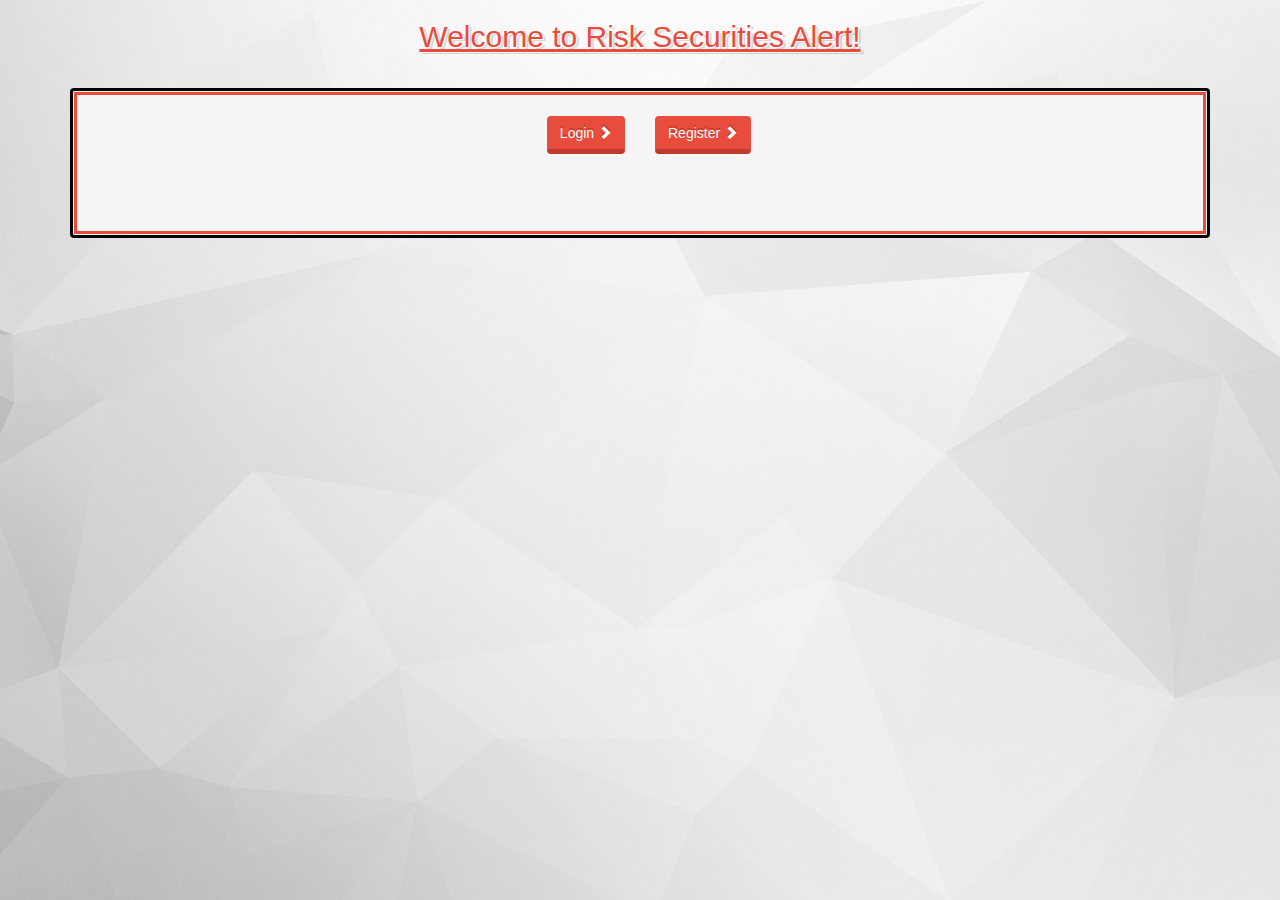
<file: index.html>
<!DOCTYPE html>
<html class="full" lang="en">

    <!-- jQuery -->
    <script src="./assets/js/jquery.js" defer></script>
    <!-- Bootstrap Core JavaScript -->
    <script src="./assets/js/bootstrap.min.js" defer></script>
    
    <meta charset="utf-8">
    <meta http-equiv="X-UA-Compatible" content="IE=edge">
    <meta name="viewport" content="width=device-width, initial-scale=1">
    <meta name="description" content="">
    <meta name="author" content="Wesley Cheung">
    
    <!-- Bootstrap Core CSS -->
    <link href="./assets/css/bootstrap.min.css" rel="stylesheet">
    <!-- Font Awesome Core CSS -->
    <link href="./assets/css/font-awesome.min.css" rel="stylesheet" />
    <!-- Custom CSS -->
    <link href="./assets/css/custom.css" rel="stylesheet">
    
<head>
	<title>Welcome!</title>
	<link rel="stylesheet" href="./assets/css/custom.css">
</head>

<div id="header" class="container">
        <h2>Welcome to Risk Securities Alert!</h2>
</div>
    <div id="content" class="container" >
            <div class="well"style="height:150px">
                <div class="col-md-6" style=" text-align:right">
                <a class="btn" href="./login.html">Login <span class="glyphicon glyphicon-chevron-right"></span></a>
                </div>
                <div class="col-md-6">
                <a class="btn" href="./register.html">Register <span class="glyphicon glyphicon-chevron-right"></span></a>
                </div>
            </div>
        <!-- /.row -->
    </div>
    <!-- /.container -->
</html>
</file>
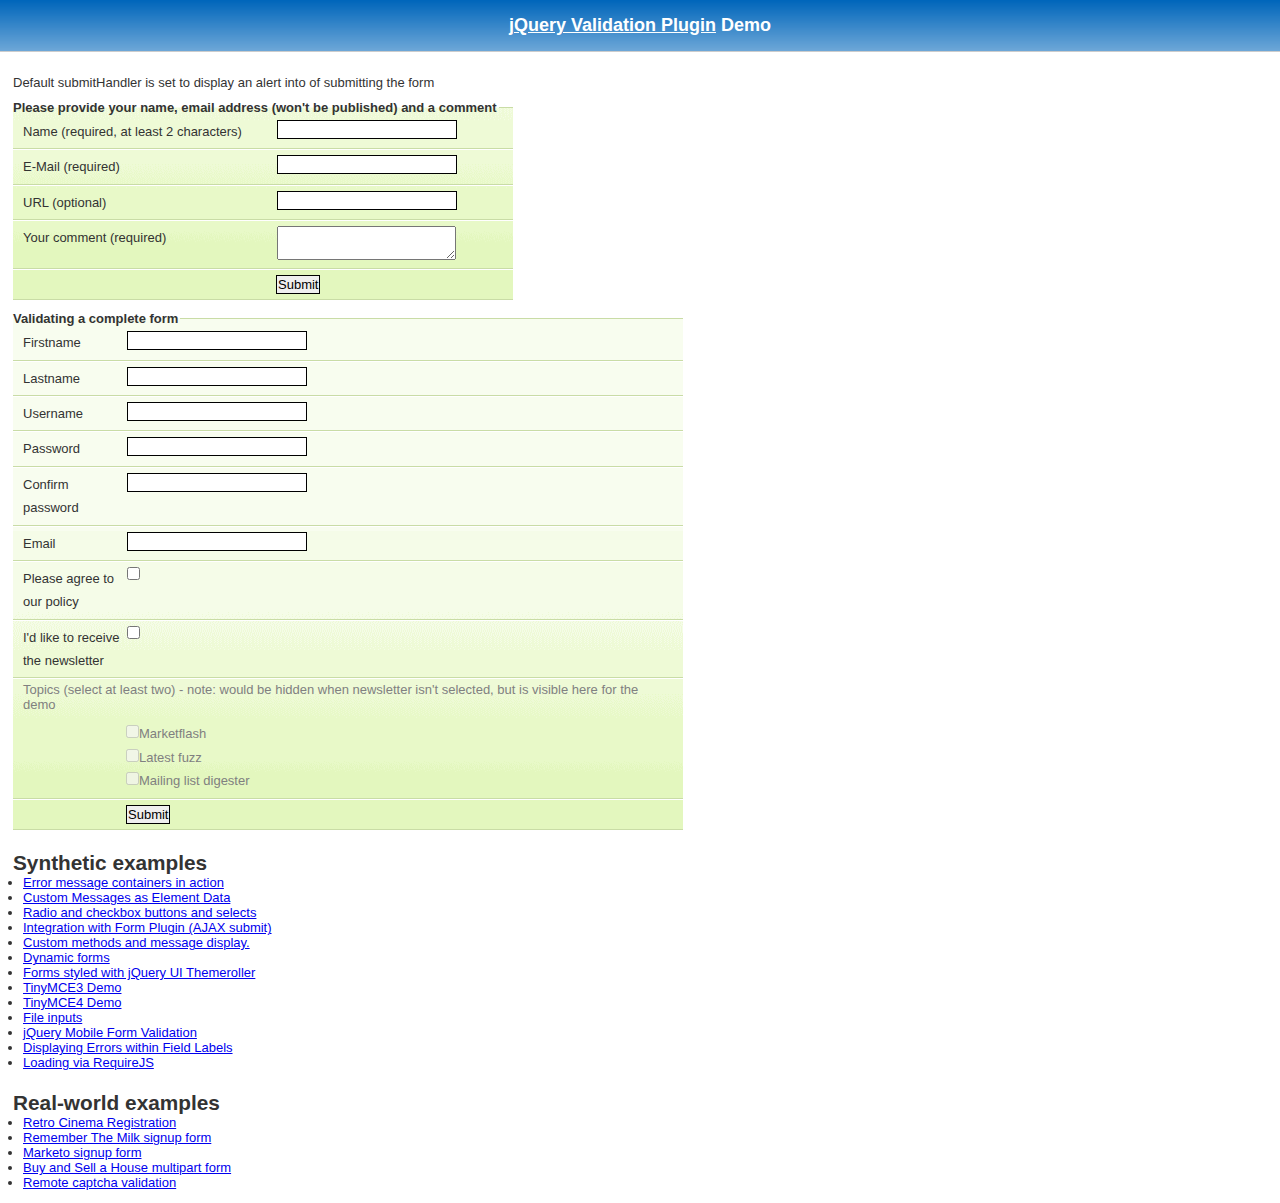
<file: assets/jquery-validation-1.15.0/demo/index.html>
<!DOCTYPE html>
<html lang="en">
<head>
	<meta charset="utf-8">
	<title>jQuery validation plug-in - main demo</title>
	<link rel="stylesheet" href="css/screen.css">
	<script src="../lib/jquery.js"></script>
	<script src="../dist/jquery.validate.js"></script>
	<script>
	$.validator.setDefaults({
		submitHandler: function() {
			alert("submitted!");
		}
	});

	$().ready(function() {
		// validate the comment form when it is submitted
		$("#commentForm").validate();

		// validate signup form on keyup and submit
		$("#signupForm").validate({
			rules: {
				firstname: "required",
				lastname: "required",
				username: {
					required: true,
					minlength: 2
				},
				password: {
					required: true,
					minlength: 5
				},
				confirm_password: {
					required: true,
					minlength: 5,
					equalTo: "#password"
				},
				email: {
					required: true,
					email: true
				},
				topic: {
					required: "#newsletter:checked",
					minlength: 2
				},
				agree: "required"
			},
			messages: {
				firstname: "Please enter your firstname",
				lastname: "Please enter your lastname",
				username: {
					required: "Please enter a username",
					minlength: "Your username must consist of at least 2 characters"
				},
				password: {
					required: "Please provide a password",
					minlength: "Your password must be at least 5 characters long"
				},
				confirm_password: {
					required: "Please provide a password",
					minlength: "Your password must be at least 5 characters long",
					equalTo: "Please enter the same password as above"
				},
				email: "Please enter a valid email address",
				agree: "Please accept our policy",
				topic: "Please select at least 2 topics"
			}
		});

		// propose username by combining first- and lastname
		$("#username").focus(function() {
			var firstname = $("#firstname").val();
			var lastname = $("#lastname").val();
			if (firstname && lastname && !this.value) {
				this.value = firstname + "." + lastname;
			}
		});

		//code to hide topic selection, disable for demo
		var newsletter = $("#newsletter");
		// newsletter topics are optional, hide at first
		var inital = newsletter.is(":checked");
		var topics = $("#newsletter_topics")[inital ? "removeClass" : "addClass"]("gray");
		var topicInputs = topics.find("input").attr("disabled", !inital);
		// show when newsletter is checked
		newsletter.click(function() {
			topics[this.checked ? "removeClass" : "addClass"]("gray");
			topicInputs.attr("disabled", !this.checked);
		});
	});
	</script>
	<style>
	#commentForm {
		width: 500px;
	}
	#commentForm label {
		width: 250px;
	}
	#commentForm label.error, #commentForm input.submit {
		margin-left: 253px;
	}
	#signupForm {
		width: 670px;
	}
	#signupForm label.error {
		margin-left: 10px;
		width: auto;
		display: inline;
	}
	#newsletter_topics label.error {
		display: none;
		margin-left: 103px;
	}
	</style>
</head>
<body>
<h1 id="banner"><a href="http://jqueryvalidation.org/">jQuery Validation Plugin</a> Demo</h1>
<div id="main">
	<p>Default submitHandler is set to display an alert into of submitting the form</p>
	<form class="cmxform" id="commentForm" method="get" action="">
		<fieldset>
			<legend>Please provide your name, email address (won't be published) and a comment</legend>
			<p>
				<label for="cname">Name (required, at least 2 characters)</label>
				<input id="cname" name="name" minlength="2" type="text" required>
			</p>
			<p>
				<label for="cemail">E-Mail (required)</label>
				<input id="cemail" type="email" name="email" required>
			</p>
			<p>
				<label for="curl">URL (optional)</label>
				<input id="curl" type="url" name="url">
			</p>
			<p>
				<label for="ccomment">Your comment (required)</label>
				<textarea id="ccomment" name="comment" required></textarea>
			</p>
			<p>
				<input class="submit" type="submit" value="Submit">
			</p>
		</fieldset>
	</form>
	<form class="cmxform" id="signupForm" method="get" action="">
		<fieldset>
			<legend>Validating a complete form</legend>
			<p>
				<label for="firstname">Firstname</label>
				<input id="firstname" name="firstname" type="text">
			</p>
			<p>
				<label for="lastname">Lastname</label>
				<input id="lastname" name="lastname" type="text">
			</p>
			<p>
				<label for="username">Username</label>
				<input id="username" name="username" type="text">
			</p>
			<p>
				<label for="password">Password</label>
				<input id="password" name="password" type="password">
			</p>
			<p>
				<label for="confirm_password">Confirm password</label>
				<input id="confirm_password" name="confirm_password" type="password">
			</p>
			<p>
				<label for="email">Email</label>
				<input id="email" name="email" type="email">
			</p>
			<p>
				<label for="agree">Please agree to our policy</label>
				<input type="checkbox" class="checkbox" id="agree" name="agree">
			</p>
			<p>
				<label for="newsletter">I'd like to receive the newsletter</label>
				<input type="checkbox" class="checkbox" id="newsletter" name="newsletter">
			</p>
			<fieldset id="newsletter_topics">
				<legend>Topics (select at least two) - note: would be hidden when newsletter isn't selected, but is visible here for the demo</legend>
				<label for="topic_marketflash">
					<input type="checkbox" id="topic_marketflash" value="marketflash" name="topic">Marketflash
				</label>
				<label for="topic_fuzz">
					<input type="checkbox" id="topic_fuzz" value="fuzz" name="topic">Latest fuzz
				</label>
				<label for="topic_digester">
					<input type="checkbox" id="topic_digester" value="digester" name="topic">Mailing list digester
				</label>
				<label for="topic" class="error">Please select at least two topics you'd like to receive.</label>
			</fieldset>
			<p>
				<input class="submit" type="submit" value="Submit">
			</p>
		</fieldset>
	</form>
	<h3>Synthetic examples</h3>
	<ul>
		<li><a href="errorcontainer-demo.html">Error message containers in action</a>
		</li>
		<li><a href="custom-messages-data-demo.html">Custom Messages as Element Data</a>
		</li>
		<li><a href="radio-checkbox-select-demo.html">Radio and checkbox buttons and selects</a>
		</li>
		<li><a href="ajaxSubmit-integration-demo.html">Integration with Form Plugin (AJAX submit)</a>
		</li>
		<li><a href="custom-methods-demo.html">Custom methods and message display.</a>
		</li>
		<li><a href="dynamic-totals.html">Dynamic forms</a>
		</li>
		<li><a href="themerollered.html">Forms styled with jQuery UI Themeroller</a>
		</li>
		<li><a href="tinymce/">TinyMCE3 Demo</a>
		</li>
		<li><a href="tinymce4/">TinyMCE4 Demo</a>
		</li>
		<li><a href="file_input.html">File inputs</a>
		</li>
		<li><a href="jquerymobile.html">jQuery Mobile Form Validation</a>
		</li>
		<li><a href="errors-within-labels.html">Displaying Errors within Field Labels</a>
		</li>
		<li><a href="requirejs/index.html">Loading via RequireJS</a>
		</li>
	</ul>
	<h3>Real-world examples</h3>
	<ul>
		<li><a href="cinema/">Retro Cinema Registration</a></li>
		<li><a href="milk/">Remember The Milk signup form</a></li>
		<li><a href="marketo/">Marketo signup form</a></li>
		<li><a href="multipart/">Buy and Sell a House multipart form</a></li>
		<li><a href="captcha/">Remote captcha validation</a></li>
	</ul>
</div>
</body>
</html>
</file>
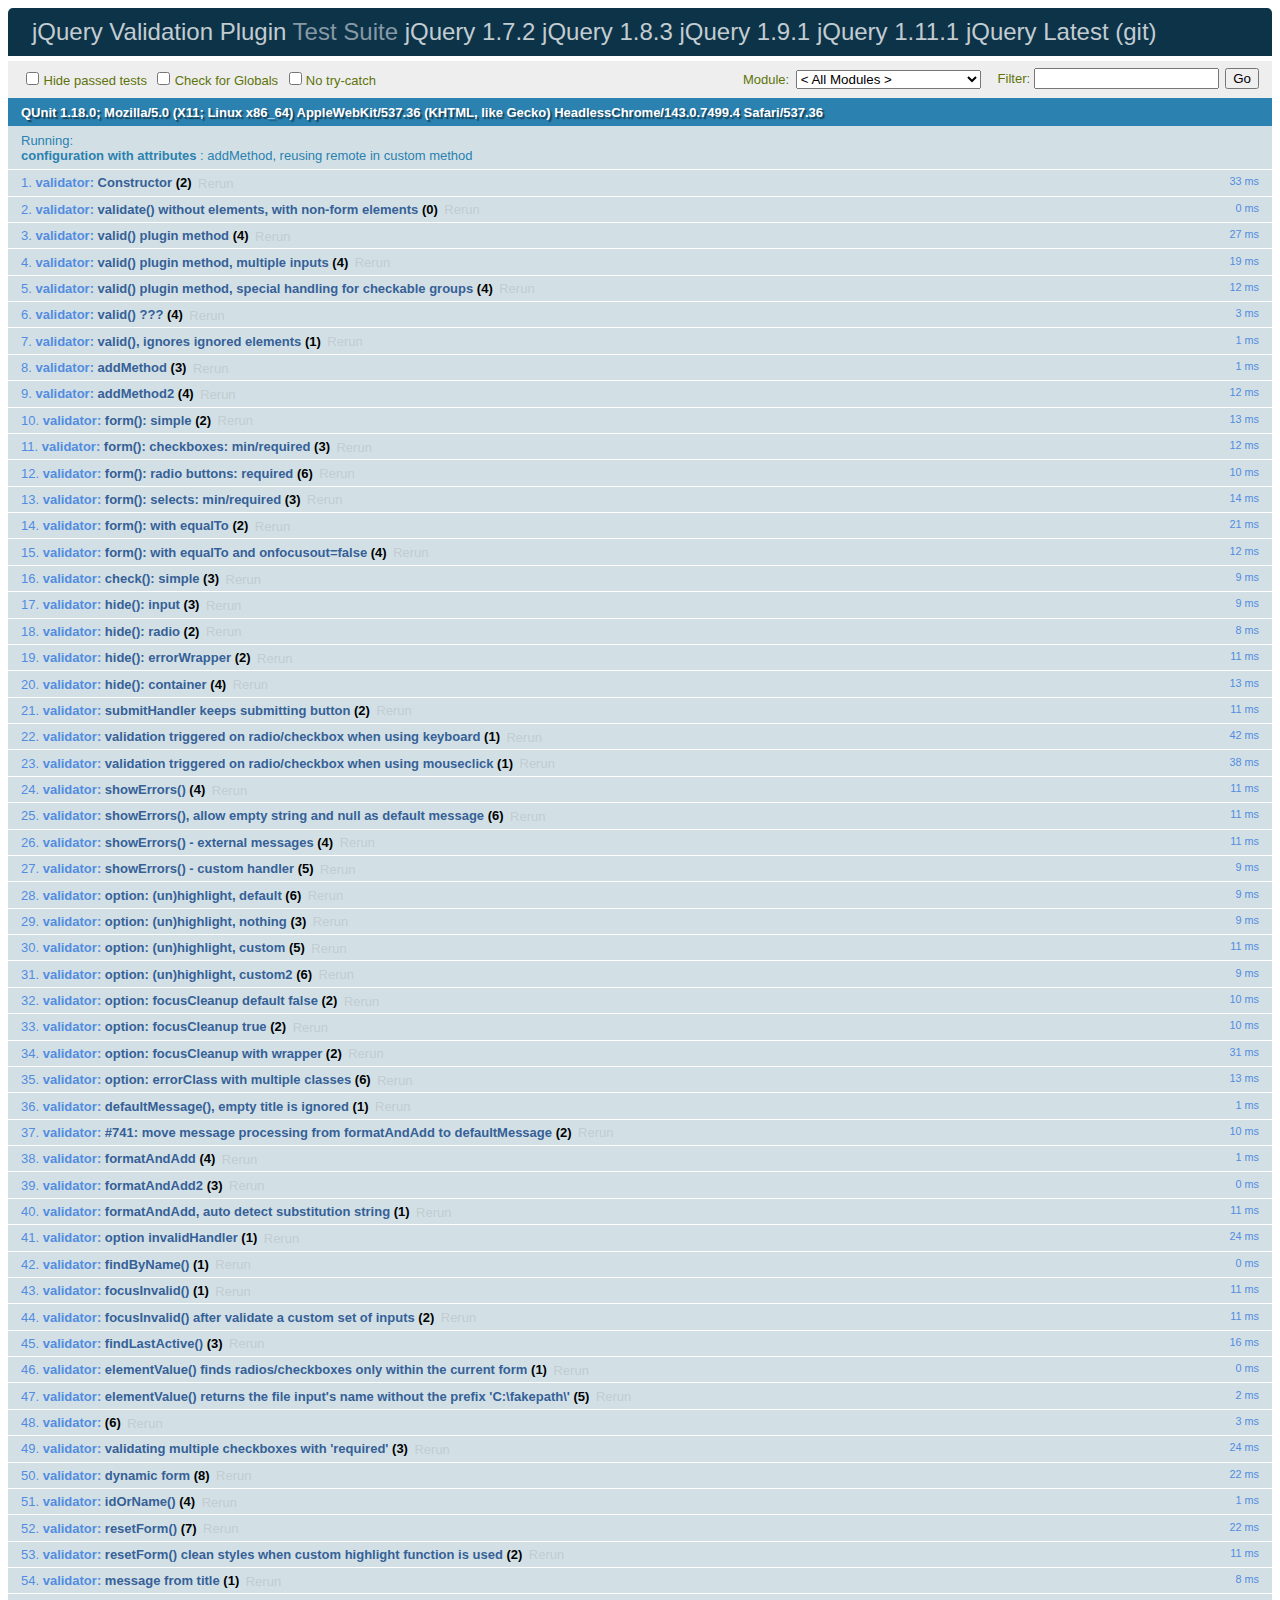
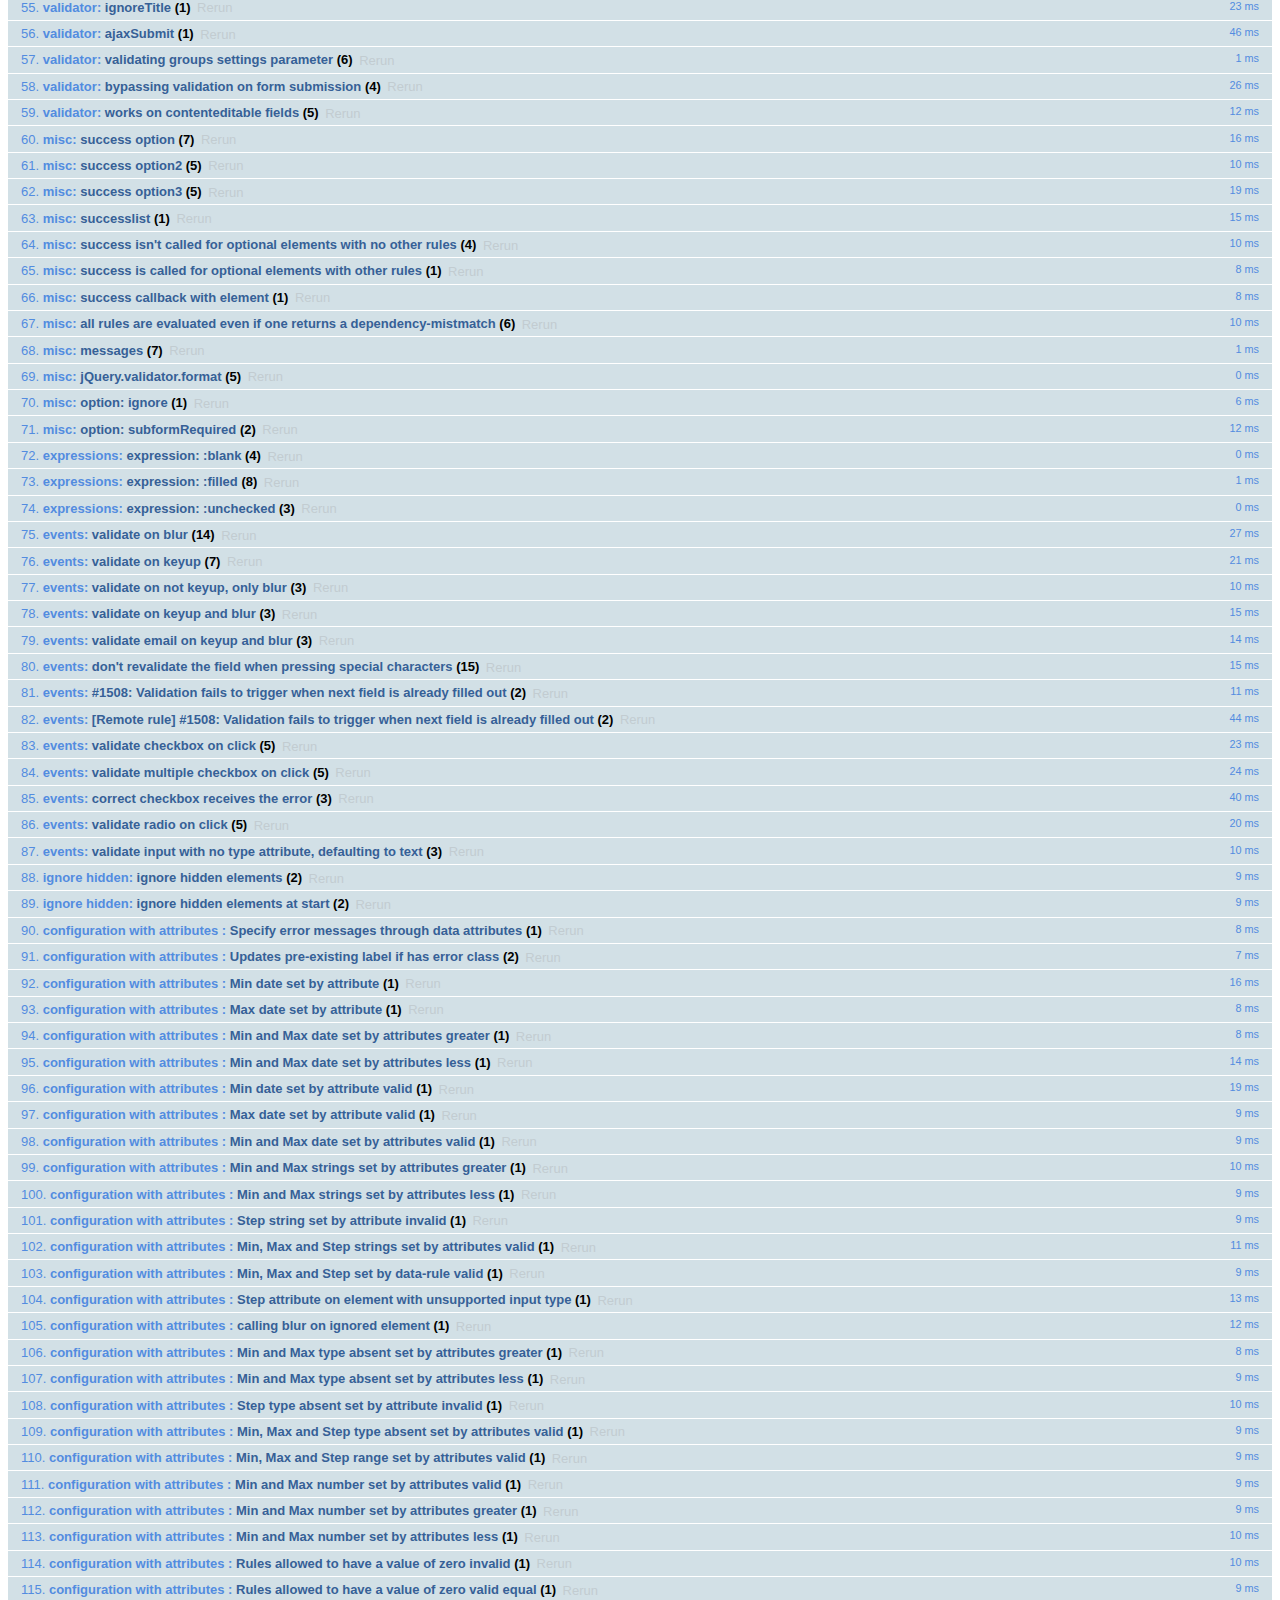
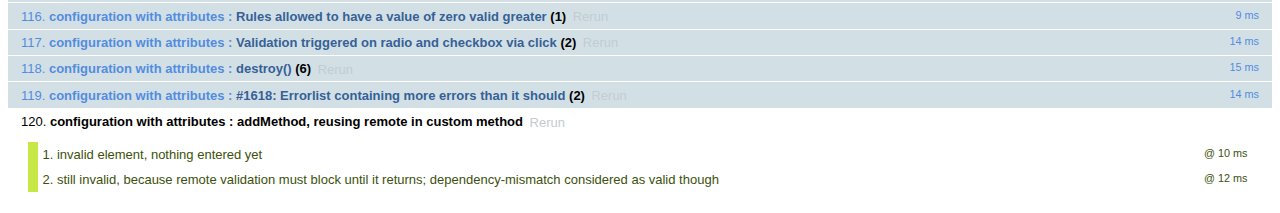
<file: assets/jquery-validation-1.15.0/test/index.html>
<!DOCTYPE html>
<html id="html">
<head>
	<meta charset="utf-8">
	<title>jQuery - Validation Test Suite</title>
	<link rel="stylesheet" href="qunit/qunit.css">
	<script src="../lib/jquery.js"></script>
	<script src="../lib/jquery.simulate.js"></script>
	<script src="../lib/jquery.form.js"></script>
	<script src="qunit/qunit.js"></script>
	<script src="../lib/jquery.mockjax.js"></script>
	<script src="../dist/jquery.validate.js"></script>
	<script src="../dist/additional-methods.js"></script>
	<script src="test.js"></script>
	<script src="rules.js"></script>
	<script src="messages.js"></script>
	<script src="methods.js"></script>
	<script src="additional/creditcard.js"></script>
	<script src="aria.js"></script>
	<script src="error-placement.js"></script>
</head>
<body id="body">
<h1 id="qunit-header">
	<a href="http://jqueryvalidation.org/">jQuery Validation Plugin</a> Test Suite
	<a href="?jquery=1.7.2">jQuery 1.7.2</a>
	<a href="?jquery=1.8.3">jQuery 1.8.3</a>
	<a href="?jquery=1.9.1">jQuery 1.9.1</a>
	<a href="?jquery=1.11.1">jQuery 1.11.1</a>
	<a href="?jquery=git">jQuery Latest (git)</a>
</h1>
<div>
</div>
<h2 id="qunit-banner"></h2>
<div id="qunit-testrunner-toolbar"></div>
<h2 id="qunit-userAgent"></h2>
<ol id="qunit-tests"></ol>
<!-- Test HTML -->
<div id="other" style="display:none;">
	<input type="password" name="pw1" id="pw1" value="engfeh">
	<input type="password" name="pw2" id="pw2" value="">
</div>
<div id="qunit-fixture">
	<p id="firstp">See <a id="simon1" href="http://simon.incutio.com/archive/2003/03/25/#getElementsBySelector" rel="bookmark">this blog entry</a> for more information.</p>
	<p id="ap">
		Here are some links in a normal paragraph: <a id="google" href="http://www.google.com/" title="Google!">Google</a>,
		<a id="groups" href="http://groups.google.com/">Google Groups</a>. This link has
		<code><a href="#" id="anchor1">class="blog"</a>
		</code>:
		<a href="http://diveintomark.org/" class="blog" hreflang="en" id="mark">diveintomark</a>
	</p>
	<div id="foo">
		<p id="sndp">Everything inside the red border is inside a div with
			<code>id="foo"</code>.</p>
		<p lang="en" id="en">This is a normal link: <a id="yahoo" href="http://www.yahoo.com/" class="blogTest">Yahoo</a>
		</p>
		<p id="sap">This link has
			<code><a href="#2" id="anchor2">class="blog"</a>
			</code>: <a href="http://simon.incutio.com/" class="blog link" id="simon">Simon Willison's Weblog</a>
		</p>
	</div>
	<p id="first">Try them out:</p>
	<ul id="firstUL"></ul>
	<ol id="empty"></ol>
	<form id="testForm1">
		<input type="text" data-rule-required="true" data-rule-minlength="2" title="buga" name="firstname" id="firstname">
		<label id="errorFirstname" for="firstname" class="error">error for firstname</label>
		<input type="text" data-rule-required="true" title="buga" name="lastname" id="lastname">
		<input type="text" data-rule-required="true" title="something" name="something" id="something" value="something">
	</form>
	<form id="testForm1clean">
		<input title="buga" name="firstnamec" id="firstnamec">
		<label id="errorFirstnamec" for="firstnamec" class="error">error for firstname</label>
		<input title="buga" name="lastname" id="lastnamec">
		<input name="username" id="usernamec">
		<input id="urlc" type="text" name="urlc">
	</form>
	<form id="userForm">
		<input type="text" data-rule-required="true" name="username" id="username">
		<input type="submit" name="submitButton" value="submitButtonValue">
	</form>
	<form id="signupForm" action="form.php">
		<input id="user" name="user" title="Please enter your username (at least 3 characters)" data-rule-required="true" data-rule-minlength="3">
		<input type="password" name="password" id="password" data-rule-required="true" data-rule-minlength="5">
	</form>
	<form id="testForm2">
		<input data-rule-required="true" type="radio" name="agree" id="agb">
		<label for="agree" id="agreeLabel" class="xerror">error for agb</label>
	</form>
	<form id="testForm3">
		<select data-rule-required="true" name="meal" id="meal">
			<option value="">Please select...</option>
			<option value="1">Food</option>
			<option value="2">Milk</option>
		</select>
	</form>
	<div class="error" id="errorContainer">
		<ul>
			<li class="error" id="errorWrapper">
				<label for="meal" id="mealLabel" class="error">error for meal</label>
			</li>
		</ul>
	</div>
	<form id="testForm4">
		<input data-rule-foo="true" name="f1" id="f1">
		<input data-rule-bar="true" name="f2" id="f2">
	</form>
	<form id="testForm5">
		<input data-rule-equalto="#x2" value="x" name="x1" id="x1">
		<input data-rule-equalto="#x1" value="y" name="x2" id="x2">
	</form>
	<form id="testForm6">
		<input data-rule-required="true" data-rule-minlength="2" type="checkbox" name="check" id="form6check1">
		<input type="checkbox" name="check" id="form6check2">
	</form>
	<form id="testForm7">
		<select data-rule-required="true" data-rule-minlength="2" name="selectf7" id="selectf7" multiple="multiple">
			<option id="optionxa" value="0">0</option>
			<option id="optionxb" value="1">1</option>
			<option id="optionxc" value="2">2</option>
			<option id="optionxd" value="3">3</option>
		</select>
	</form>
	<form id="dateRangeForm">
		<input id="fromDate" name="fromDate" class="requiredDateRange" value="x">
		<input id="toDate" name="toDate" class="requiredDateRange" value="y">
		<span class="errorContainer"></span>
	</form>
	<form id="testForm8">
		<input id="form8input" data-rule-required="true" data-rule-number="true" data-rule-rangelength="2,8" name="abc">
		<input type="radio" name="radio1">
	</form>
	<form id="testForm9">
		<input id="testEmail9" data-rule-required="true" data-rule-email="true" data-msg-required="required" data-msg-email="email">
		<input id="testGeneric9" data-rule-required="true" data-rule-email="true" data-msg="generic" data-msg-email="email">
	</form>
	<form id="testForm10">
		<input type="radio" name="testForm10Radio" value="1" id="testForm10Radio1">
		<input type="radio" name="testForm10Radio" value="2" id="testForm10Radio2">
	</form>
	<form id="testForm11">
		<!-- HTML5 -->
		<input required type="text" name="testForm11Text" id="testForm11text1">
	</form>
	<form id="testForm12">
		<!-- empty "type" attribute -->
		<input name="testForm12text" id="testForm12text" data-rule-required="true">
	</form>
	<form id="testForm13">
		<select id="cars-select" name="cars" title="Please select at least two cars, but no more than three" required rangelength="[2,3]" multiple="multiple">
			<option value="m_sl">Mercedes SL</option>
			<option value="o_c">Opel Corsa</option>
			<option value="vw_p">VW Polo</option>
			<option value="t_s">Titanic Skoda</option>
		</select>
	</form>
	<form id="testForm14">
		<!-- test existing "label" error holder -->
		<input name="testForm14text" id="testForm14text" data-rule-required="true" data-msg="required">
		<label for="testForm14text" class="error"></label>
	</form>
	<form id="testForm16">
		<!-- test existing "label" attribute -->
		<input name="testForm16text" id="testForm16text" data-rule-required="true" data-msg="missing">
		<label for="testForm16text" class="title">Field Label</label>
	</form>
	<form id="testForm15">
		<!-- test existing non-label error holder -->
		<input name="testForm15text" id="testForm15text" data-rule-required="true" data-msg="required" aria-describedby="testForm15text-error">
		<span id="testForm15text-error" class="error"></span>
	</form>
	<form id="testForm17">
		<!-- test existing non-error aria-describedby -->
		<label for="testForm17text">My Label</label>
		<input name="testForm17text" id="testForm17text" data-rule-required="true" data-msg="required" aria-describedby="testForm17text-description">
		<span id="testForm17text-description">This is where you enter your data</span>
	</form>
	<form id="testForm18">
		<!-- test id/name containing brackets -->
		<input name="testForm18[text]" id="testForm18[text]" required>
	</form>
	<form id="testForm19">
		<!-- test id/name containing $ -->
		<input name="testForm19$text" id="testForm19$text" required>
	</form>
	<form id="dataMessages">
		<input name="dataMessagesName" id="dataMessagesName" class="required" data-msg-required="You must enter a value here">
	</form>
	<div id="simplecontainer">
		<h3></h3>
	</div>
	<div id="container" style="min-height:1px"></div>
	<ol id="labelcontainer"></ol>
	<form id="elementsOrder">
		<select class="required" name="order1" id="order1">
			<option value="">none</option>
		</select>
		<input class="required" name="order2" id="order2">
		<input class="required" name="order3" type="checkbox" id="order3">
		<input class="required" name="order4" id="order4">
		<input class="required" name="order5" type="radio" id="order5">
		<input class="required" name="order6" id="order6">
		<ul id="orderContainer">
		</ul>
	</form>
	<form id="form" action="formaction">
		<input type="text" name="action" value="Test" id="text1">
		<input type="text" name="text2" value="" id="text1b">
		<input type="text" name="text2" value="T " id="text1c">
		<input type="text" name="text2" value="T" id="text2">
		<input type="text" name="text2" value="TestTestTest" id="text3">
		<input type="text" name="action" value="0" id="value1">
		<input type="text" name="text2" value="10" id="value2">
		<input type="text" name="text2" value="1000" id="value3">
		<input type="radio" name="radio1" id="radio1">
		<input type="radio" name="radio1" id="radio1a">
		<input type="radio" name="radio2" id="radio2" checked="checked">
		<input type="radio" name="radio" id="radio3">
		<input type="radio" name="radio" id="radio4" checked="checked">
		<input type="checkbox" name="check" id="check1" checked="checked">
		<input type="checkbox" name="check" id="check1b">
		<input type="checkbox" name="check2" id="check2">
		<input type="checkbox" name="check3" id="check3" checked="checked">
		<input type="checkbox" name="check3" checked="checked">
		<input type="checkbox" name="check3" checked="checked">
		<input type="checkbox" name="check3" checked="checked">
		<input type="checkbox" name="check3" checked="checked">
		<input type="hidden" name="hidden" id="hidden1">
		<input type="text" style="display:none;" name="foo[bar]" id="hidden2">
		<input type="text" readonly="readonly" id="name" name="name" value="name">
		<button name="button">Button</button>
		<textarea id="area1" name="area1">foobar</textarea>
		<textarea id="area2" name="area2"></textarea>
		<select name="select1" id="select1">
			<option id="option1a" value="">Nothing</option>
			<option id="option1b" value="1">1</option>
			<option id="option1c" value="2">2</option>
			<option id="option1d" value="3">3</option>
		</select>
		<select name="select2" id="select2">
			<option id="option2a" value="">Nothing</option>
			<option id="option2b" value="1">1</option>
			<option id="option2c" value="2">2</option>
			<option id="option2d" selected="selected" value="3">3</option>
		</select>
		<select name="select3" id="select3" multiple="multiple">
			<option id="option3a" value="">Nothing</option>
			<option id="option3b" selected="selected" value="1">1</option>
			<option id="option3c" selected="selected" value="2">2</option>
			<option id="option3d" value="3">3</option>
		</select>
		<select name="select4" id="select4" multiple="multiple">
			<option id="option4a" selected="selected" value="1">1</option>
			<option id="option4b" selected="selected" value="2">2</option>
			<option id="option4c" selected="selected" value="3">3</option>
			<option id="option4d" selected="selected" value="4">4</option>
			<option id="option4e" selected="selected" value="5">5</option>
		</select>
		<select name="select5" id="select5" multiple="multiple">
			<option id="option5a" value="0">0</option>
			<option id="option5b" value="1">1</option>
			<option id="option5c" value="2">2</option>
			<option id="option5d" value="3">3</option>
		</select>
	</form>
	<form id="v2">
		<input id="v2-i1" name="v2-i1" class="required">
		<input id="v2-i2" name="v2-i2" class="required email">
		<input id="v2-i3" name="v2-i3" class="url">
		<input id="v2-i4" name="v2-i4" class="required" minlength="2">
		<input id="v2-i5" name="v2-i5" class="required" minlength="2" maxlength="5" customMethod1="123">
		<input id="v2-i6" name="v2-i6" class="required customMethod2" data-rule-maxlength="5" data-rule-minlength="2">
		<input id="v2-i7" name="v2-i7">
	</form>
	<form id="checkables">
		<input type="checkbox" id="checkable1" name="checkablesgroup" class="required">
		<input type="checkbox" id="checkable2" name="checkablesgroup">
		<input type="checkbox" id="checkable3" name="checkablesgroup">
	</form>
	<form id="subformRequired">
		<div class="billingAddressControl">
			<input type="checkbox" id="bill_to_co" name="bill_to_co" class="toggleCheck" checked="checked" style="width: auto;" tabindex="1">
			<label for="bill_to_co" style="cursor:pointer">Same as Company Address</label>
		</div>
		<div id="subform">
			<input maxlength="40" class="billingRequired" name="bill_first_name" size="20" type="text" tabindex="2" value="">
		</div>
		<input id="co_name" class="required" maxlength="40" name="co_name" size="20" type="text" tabindex="1" value="">
	</form>
	<form id="withTitle">
		<input class="required" name="hastitle" type="text" title="fromtitle">
	</form>
	<form id="ccform" method="get">
		<input id="cardnumber" name="cardnumber">
	</form>
	<form id="productInfo">
		<input class="productInfo" name="partnumber">
		<input class="productInfo" name="description">
		<input class="productInfo" name="color">
		<input name="supplier">
		<input class="productInfo" type="checkbox" name="discount">
	</form>
	<form id="updateLabel">
		<input class="required" name="updateLabelInput" id="updateLabelInput" data-msg-required="You must enter a value here">
		<label id="targetLabel" class="error" for="updateLabelInput">Some server-side error</label>
	</form>
	<form id="rangesMinDateInvalid">
		<input type="date" id="minDateInvalid" name="minDateInvalid" min="2012-12-21" value="2012-11-21">
	</form>
	<form id="ranges">
		<input type="date" id="maxDateInvalid" name="maxDateInvalid" max="2012-12-21" value="2013-01-21">
		<input type="date" id="rangeDateInvalidGreater" name="rangeDateInvalidGreater" min="2012-11-21" max="2013-01-21" value="2013-02-21">
		<input type="date" id="rangeDateInvalidLess" name="rangeDateInvalidLess" min="2012-11-21" max="2013-01-21" value="2012-10-21">
		<input type="date" id="maxDateValid" name="maxDateValid" max="2013-01-21" value="2012-12-21">
		<input type="date" id="rangeDateValid" name="rangeDateValid" min="2012-11-21" max="2013-01-21" value="2012-12-21">
		<!-- input type text is not supposed to have min/max/step according to html5,
			 but for backward compatibility with 1.10.0 we treat it as number.
			 you can also use type="number", in which case the browser may also
			 do validation, and mobile browsers may offer a numeric keypad to edit
			 the value.
			 Type absent is treated like type="text".
		  -->
		<input type="text" id="rangeTextInvalidGreater" name="rangeTextInvalidGreater" min="50" max="200" value="1000">
		<input type="text" id="rangeTextInvalidLess" name="rangeTextInvalidLess" min="200" max="1000" value="50">
		<input type="text" id="rangeTextInvalidStep" name="rangeTextInvalidStep" min="200" max="1000" step="100" value="250">
		<input id="rangeAbsentInvalidGreater" name="rangeAbsentInvalidGreater" min="50" max="200" value="1000">
		<input id="rangeAbsentInvalidLess" name="rangeAbsentInvalidLess" min="200" max="1000" value="50">
		<input id="rangeAbsentInvalidStep" name="rangeAbsentInvalidStep" min="200" max="1000" step="100" value="250">
		<input type="text" id="rangeTextValid" name="rangeTextValid" min="50" max="1000" step="50" value="200">
		<input type="text" id="rangeTextDataRuleValid" name="rangeTextValid" data-rule-min="50" data-rule-max="1000.00" data-rule-step="50.0" value="200">
		<input id="rangeAbsentValid" name="rangeAbsentValid" min="50" max="1000" step="50" value="200">
		<!-- ranges are like numbers in html5, except that browser is not required
			 to demand an exact value.  User interface could be a slider.
		  -->
		<input type="range" id="rangeRangeValid" name="rangeRangeValid" min="50" max="1000" step="50" value="200">
		<input type="number" id="rangeNumberValid" name="rangeNumberValid" min="50" max="1000" value="200">
		<input type="number" id="rangeNumberInvalidGreater" name="rangeNumberInvalidGreater" min="50" max="200" value="1000">
		<input type="number" id="rangeNumberInvalidLess" name="rangeNumberInvalidLess" min="50" max="200" value="6">
		<input type="number" id="rangeMinZeroInvalidLess" name="rangeMinZeroInvalidLess" min="0" value="-1">
		<input type="number" id="rangeMinZeroValidEqual" name="rangeMinZeroValidEqual" min="0" value="0">
		<input type="number" id="rangeMinZeroValidGreater" name="rangeMinZeroValidGreater" min="0" value="1">
	</form>
	<form id="stepOnUnsupportedType">
		<input type="date" id="stepOnUnsupportedTypeInput" name="stepOnUnsupportedTypeInput" step="1">
	</form>
	<form id="rangeMinDateValid">
		<input type="date" id="minDateValid" name="minDateValid" min="2012-11-21" value="2012-12-21">
	</form>
	<form id="bypassValidation">
		<input type="text" name="bypassValidationRequiredInput" required>
		<input id="normalSubmit" type="submit" value="submit">
		<input id="bypassSubmitWithCancel" type="submit" class="cancel" value="bypass1">
		<input id="bypassSubmitWithNoValidate1" type="submit" formnovalidate value="bypass1">
		<input id="bypassSubmitWithNoValidate2" type="submit" formnovalidate="formnovalidate" value="bypass2">
	</form>
	<form id="ariaInvalid">
		<input type="text" name="ariaInvalidFirstName" id="ariaInvalidFirstName">
	</form>
	<form id="ariaRequired">
		<input type="text" name="ariaRequiredDynamic" id="ariaRequiredDynamic">
		<input type="text" name="ariaRequiredStatic" id="ariaRequiredStatic" required="">
		<input type="text" name="ariaRequiredData" id="ariaRequiredData" data-rule-required="true">
		<input type="text" name="ariaRequiredClass" id="ariaRequiredClass" class="required">
	</form>
	<form id="ignoredElements">
		<select id="ss1" class="ignore">
			<option value="1">option 1</option>
			<option value="2">option 2</option>
		</select>
		<br>
		<input name="test" class="required" value="">
	</form>
	<form id="radiocheckbox" autocomplete="off">
		<input id="radiocheckbox-0-1" autocomplete="off" type="radio" name="radiocheckbox-0" required="required">
		<input id="radiocheckbox-0-2" autocomplete="off" type="radio" name="radiocheckbox-0" required="required">
		<input id="radiocheckbox-0-3" autocomplete="off" type="radio" name="radiocheckbox-0" required="required">
		<input id="radiocheckbox-1-1" autocomplete="off" type="checkbox" name="radiocheckbox-1" required="required">
		<input id="radiocheckbox-1-2" autocomplete="off" type="checkbox" name="radiocheckbox-1" required="required">
		<input id="radiocheckbox-1-3" autocomplete="off" type="checkbox" name="radiocheckbox-1" required="required">
	</form>
	<form id="testForm20">
		<!-- test id/name containing single quotes -->
		<input name="testForm20['text input']" id="testForm20['textinput']" required>
		<input type="checkbox" id="testForm20['checkboxinput']" name="testForm20['checkbox input']" required>
		<input type="radio" id="testForm20['radioinput']" name="testForm20['radio input']" required>
	</form>
	<form id="testForm21">
		<label for="testForm21!#$%&'()*+,./:;<=>?@[\]^`{|}~">Input text</label>
		<input type="text" name="testForm21!#$%&'()*+,./:;<=>?@[\]^`{|}~" id="testForm21!#$%&'()*+,./:;<=>?@[\]^`{|}~" required minlength="15">
	</form>
	<form id="testForm22">
		<label for="tF22Input">Input text</label>
		<input type="text" name="tF22Input" id="tF22Input" required minlength="5" data-msg-minlength="You should enter at least {0} characters.">
	</form>
	<form id="contenteditableForm">
		<div contenteditable id="contenteditableNumberInvalid" data-rule-number="true" name="field1">ABC</div>
		<div contenteditable id="contenteditableNumberValid" data-rule-number="true" name="field2">123</div>
		<div contenteditable id="contenteditableRequiredInvalid" data-rule-required="true" name="field3"></div>
		<div contenteditable id="contenteditableRequiredValid" data-rule-required="true" name="field3">Some text</div>
		<input id="contenteditableInput" type="text" data-rule-number="true" name="field4" value="ABC" />
	</form>
	<form id="testForm23">
		<input name="box1" id="box1" type="text" value="" />
		<input name="box2" id="box2" type="text" value="" />
	</form>
	<form id="testForm24">
		<input id="val1" type="hidden" name="val1" value="hello" />
		<input id="val2" type="text" name="val2" value="" />
		<input id="val3" type="text" name="val3" value="" />
	</form>
	<form id="add-method-remote">
		<input id="add-method-username" type="text" name="username" value="" data-rule-workemail="somevalue" required />
	</form>
	<form id="testForm25">
		<input type="text" data-rule-required="true" title="something25" name="something25" id="something25" value="">
	</form>
</div>
</body>
</html>
</file>
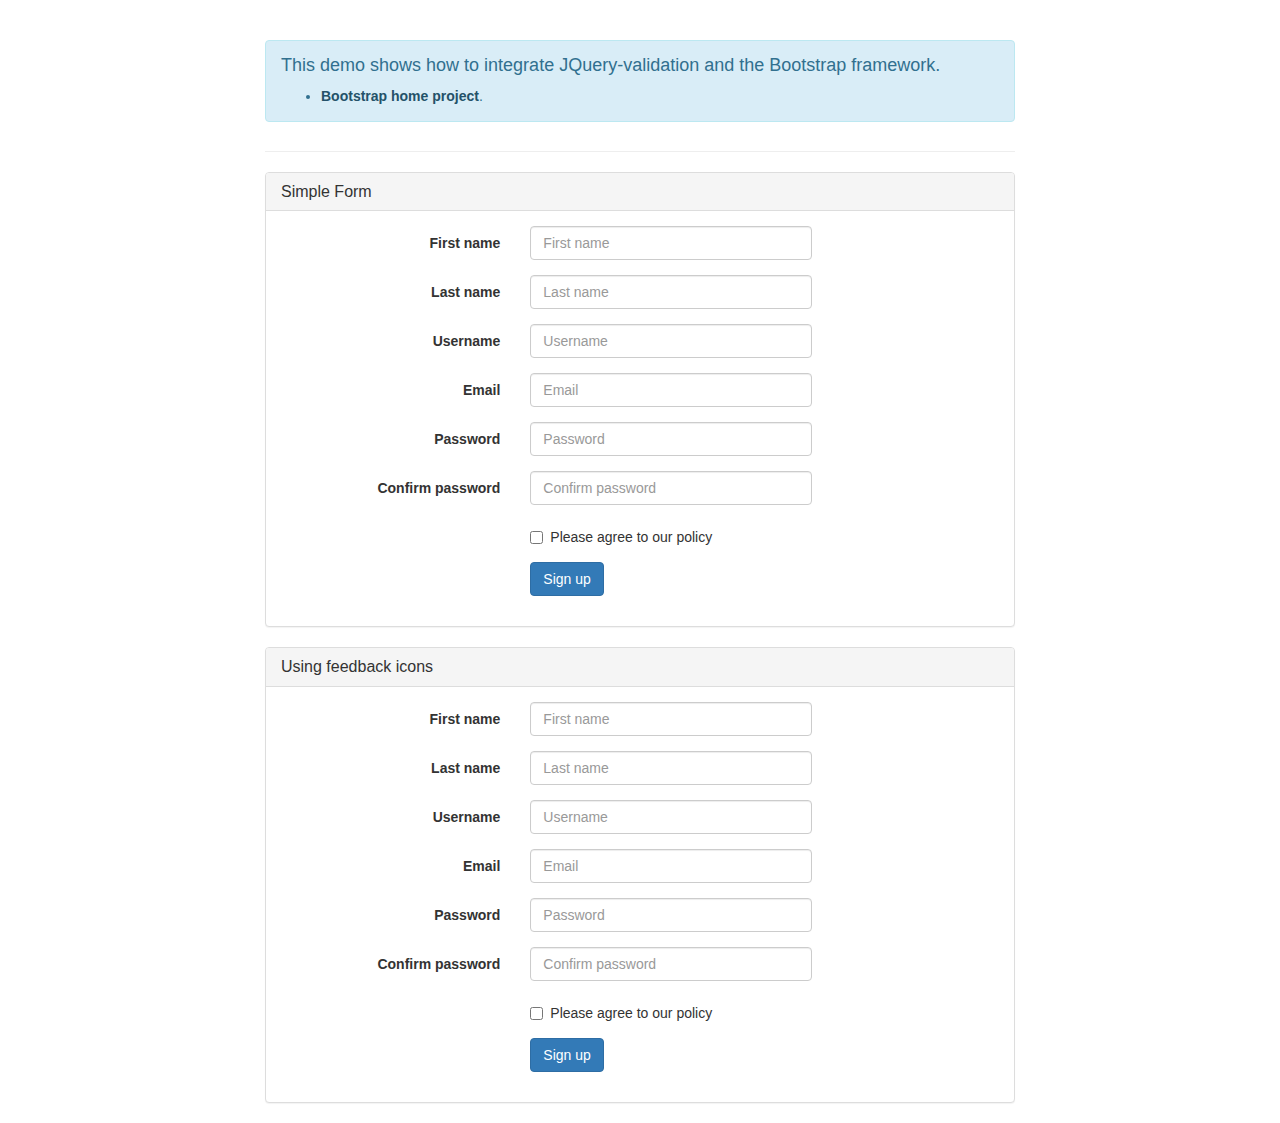
<file: assets/jquery-validation-1.15.0/demo/bootstrap/index.html>
<!DOCTYPE html>
<html>
<head>
	<title>JQuery-validation demo | Bootstrap</title>

	<link rel="stylesheet" href="https://maxcdn.bootstrapcdn.com/bootstrap/3.3.5/css/bootstrap.min.css" />

	<script type="text/javascript" src="../../lib/jquery-1.11.1.js"></script>
	<script type="text/javascript" src="../../dist/jquery.validate.js"></script>
</head>
<body>
	<div class="container">
		<div class="row">
			<div class="col-sm-8 col-sm-offset-2">
				<div class="page-header">
					<div class="alert alert-info" role="alert">
						<h4>This demo shows how to integrate JQuery-validation and the Bootstrap framework.</h4>
						<ul>
							<li><a href="http://getbootstrap.com/" class="alert-link">Bootstrap home project</a>.</li>
						</ul>
					</div>
				</div>

				<div class="panel panel-default">
					<div class="panel-heading">
						<h3 class="panel-title">Simple Form</h3>
					</div>
					<div class="panel-body">
						<form id="signupForm" method="post" class="form-horizontal" action="">
							<div class="form-group">
								<label class="col-sm-4 control-label" for="firstname">First name</label>
								<div class="col-sm-5">
									<input type="text" class="form-control" id="firstname" name="firstname" placeholder="First name" />
								</div>
							</div>

							<div class="form-group">
								<label class="col-sm-4 control-label" for="lastname">Last name</label>
								<div class="col-sm-5">
									<input type="text" class="form-control" id="lastname" name="lastname" placeholder="Last name" />
								</div>
							</div>

							<div class="form-group">
								<label class="col-sm-4 control-label" for="username">Username</label>
								<div class="col-sm-5">
									<input type="text" class="form-control" id="username" name="username" placeholder="Username" />
								</div>
							</div>

							<div class="form-group">
								<label class="col-sm-4 control-label" for="email">Email</label>
								<div class="col-sm-5">
									<input type="text" class="form-control" id="email" name="email" placeholder="Email" />
								</div>
							</div>

							<div class="form-group">
								<label class="col-sm-4 control-label" for="password">Password</label>
								<div class="col-sm-5">
									<input type="password" class="form-control" id="password" name="password" placeholder="Password" />
								</div>
							</div>

							<div class="form-group">
								<label class="col-sm-4 control-label" for="confirm_password">Confirm password</label>
								<div class="col-sm-5">
									<input type="password" class="form-control" id="confirm_password" name="confirm_password" placeholder="Confirm password" />
								</div>
							</div>

							<div class="form-group">
								<div class="col-sm-5 col-sm-offset-4">
									<div class="checkbox">
										<label>
											<input type="checkbox" id="agree" name="agree" value="agree" />Please agree to our policy
										</label>
									</div>
								</div>
							</div>

							<div class="form-group">
								<div class="col-sm-9 col-sm-offset-4">
									<button type="submit" class="btn btn-primary" name="signup" value="Sign up">Sign up</button>
								</div>
							</div>
						</form>
					</div>
				</div>

				<div class="panel panel-default">
					<div class="panel-heading">
						<h3 class="panel-title">Using feedback icons</h3>
					</div>
					<div class="panel-body">
						<form id="signupForm1" method="post" class="form-horizontal" action="">
							<div class="form-group">
								<label class="col-sm-4 control-label" for="firstname1">First name</label>
								<div class="col-sm-5">
									<input type="text" class="form-control" id="firstname1" name="firstname1" placeholder="First name" />
								</div>
							</div>

							<div class="form-group">
								<label class="col-sm-4 control-label" for="lastname1">Last name</label>
								<div class="col-sm-5">
									<input type="text" class="form-control" id="lastname1" name="lastname1" placeholder="Last name" />
								</div>
							</div>

							<div class="form-group">
								<label class="col-sm-4 control-label" for="username1">Username</label>
								<div class="col-sm-5">
									<input type="text" class="form-control" id="username1" name="username1" placeholder="Username" />
								</div>
							</div>

							<div class="form-group">
								<label class="col-sm-4 control-label" for="email1">Email</label>
								<div class="col-sm-5">
									<input type="text" class="form-control" id="email1" name="email1" placeholder="Email" />
								</div>
							</div>

							<div class="form-group">
								<label class="col-sm-4 control-label" for="password1">Password</label>
								<div class="col-sm-5">
									<input type="password" class="form-control" id="password1" name="password1" placeholder="Password" />
								</div>
							</div>

							<div class="form-group">
								<label class="col-sm-4 control-label" for="confirm_password1">Confirm password</label>
								<div class="col-sm-5">
									<input type="password" class="form-control" id="confirm_password1" name="confirm_password1" placeholder="Confirm password" />
								</div>
							</div>

							<div class="form-group">
								<div class="col-sm-5 col-sm-offset-4">
									<div class="checkbox">
										<label>
											<input type="checkbox" id="agree1" name="agree1" value="agree" />Please agree to our policy
										</label>
									</div>
								</div>
							</div>

							<div class="form-group">
								<div class="col-sm-9 col-sm-offset-4">
									<button type="submit" class="btn btn-primary" name="signup1" value="Sign up">Sign up</button>
								</div>
							</div>
						</form>
					</div>
				</div>
			</div>
		</div>
	</div>
	<script type="text/javascript">
		$.validator.setDefaults( {
			submitHandler: function () {
				alert( "submitted!" );
			}
		} );

		$( document ).ready( function () {
			$( "#signupForm" ).validate( {
				rules: {
					firstname: "required",
					lastname: "required",
					username: {
						required: true,
						minlength: 2
					},
					password: {
						required: true,
						minlength: 5
					},
					confirm_password: {
						required: true,
						minlength: 5,
						equalTo: "#password"
					},
					email: {
						required: true,
						email: true
					},
					agree: "required"
				},
				messages: {
					firstname: "Please enter your firstname",
					lastname: "Please enter your lastname",
					username: {
						required: "Please enter a username",
						minlength: "Your username must consist of at least 2 characters"
					},
					password: {
						required: "Please provide a password",
						minlength: "Your password must be at least 5 characters long"
					},
					confirm_password: {
						required: "Please provide a password",
						minlength: "Your password must be at least 5 characters long",
						equalTo: "Please enter the same password as above"
					},
					email: "Please enter a valid email address",
					agree: "Please accept our policy"
				},
				errorElement: "em",
				errorPlacement: function ( error, element ) {
					// Add the `help-block` class to the error element
					error.addClass( "help-block" );

					if ( element.prop( "type" ) === "checkbox" ) {
						error.insertAfter( element.parent( "label" ) );
					} else {
						error.insertAfter( element );
					}
				},
				highlight: function ( element, errorClass, validClass ) {
					$( element ).parents( ".col-sm-5" ).addClass( "has-error" ).removeClass( "has-success" );
				},
				unhighlight: function (element, errorClass, validClass) {
					$( element ).parents( ".col-sm-5" ).addClass( "has-success" ).removeClass( "has-error" );
				}
			} );

			$( "#signupForm1" ).validate( {
				rules: {
					firstname1: "required",
					lastname1: "required",
					username1: {
						required: true,
						minlength: 2
					},
					password1: {
						required: true,
						minlength: 5
					},
					confirm_password1: {
						required: true,
						minlength: 5,
						equalTo: "#password1"
					},
					email1: {
						required: true,
						email: true
					},
					agree1: "required"
				},
				messages: {
					firstname1: "Please enter your firstname",
					lastname1: "Please enter your lastname",
					username1: {
						required: "Please enter a username",
						minlength: "Your username must consist of at least 2 characters"
					},
					password1: {
						required: "Please provide a password",
						minlength: "Your password must be at least 5 characters long"
					},
					confirm_password1: {
						required: "Please provide a password",
						minlength: "Your password must be at least 5 characters long",
						equalTo: "Please enter the same password as above"
					},
					email1: "Please enter a valid email address",
					agree1: "Please accept our policy"
				},
				errorElement: "em",
				errorPlacement: function ( error, element ) {
					// Add the `help-block` class to the error element
					error.addClass( "help-block" );

					// Add `has-feedback` class to the parent div.form-group
					// in order to add icons to inputs
					element.parents( ".col-sm-5" ).addClass( "has-feedback" );

					if ( element.prop( "type" ) === "checkbox" ) {
						error.insertAfter( element.parent( "label" ) );
					} else {
						error.insertAfter( element );
					}

					// Add the span element, if doesn't exists, and apply the icon classes to it.
					if ( !element.next( "span" )[ 0 ] ) {
						$( "<span class='glyphicon glyphicon-remove form-control-feedback'></span>" ).insertAfter( element );
					}
				},
				success: function ( label, element ) {
					// Add the span element, if doesn't exists, and apply the icon classes to it.
					if ( !$( element ).next( "span" )[ 0 ] ) {
						$( "<span class='glyphicon glyphicon-ok form-control-feedback'></span>" ).insertAfter( $( element ) );
					}
				},
				highlight: function ( element, errorClass, validClass ) {
					$( element ).parents( ".col-sm-5" ).addClass( "has-error" ).removeClass( "has-success" );
					$( element ).next( "span" ).addClass( "glyphicon-remove" ).removeClass( "glyphicon-ok" );
				},
				unhighlight: function ( element, errorClass, validClass ) {
					$( element ).parents( ".col-sm-5" ).addClass( "has-success" ).removeClass( "has-error" );
					$( element ).next( "span" ).addClass( "glyphicon-ok" ).removeClass( "glyphicon-remove" );
				}
			} );
		} );
	</script>
</body>
</html>
</file>
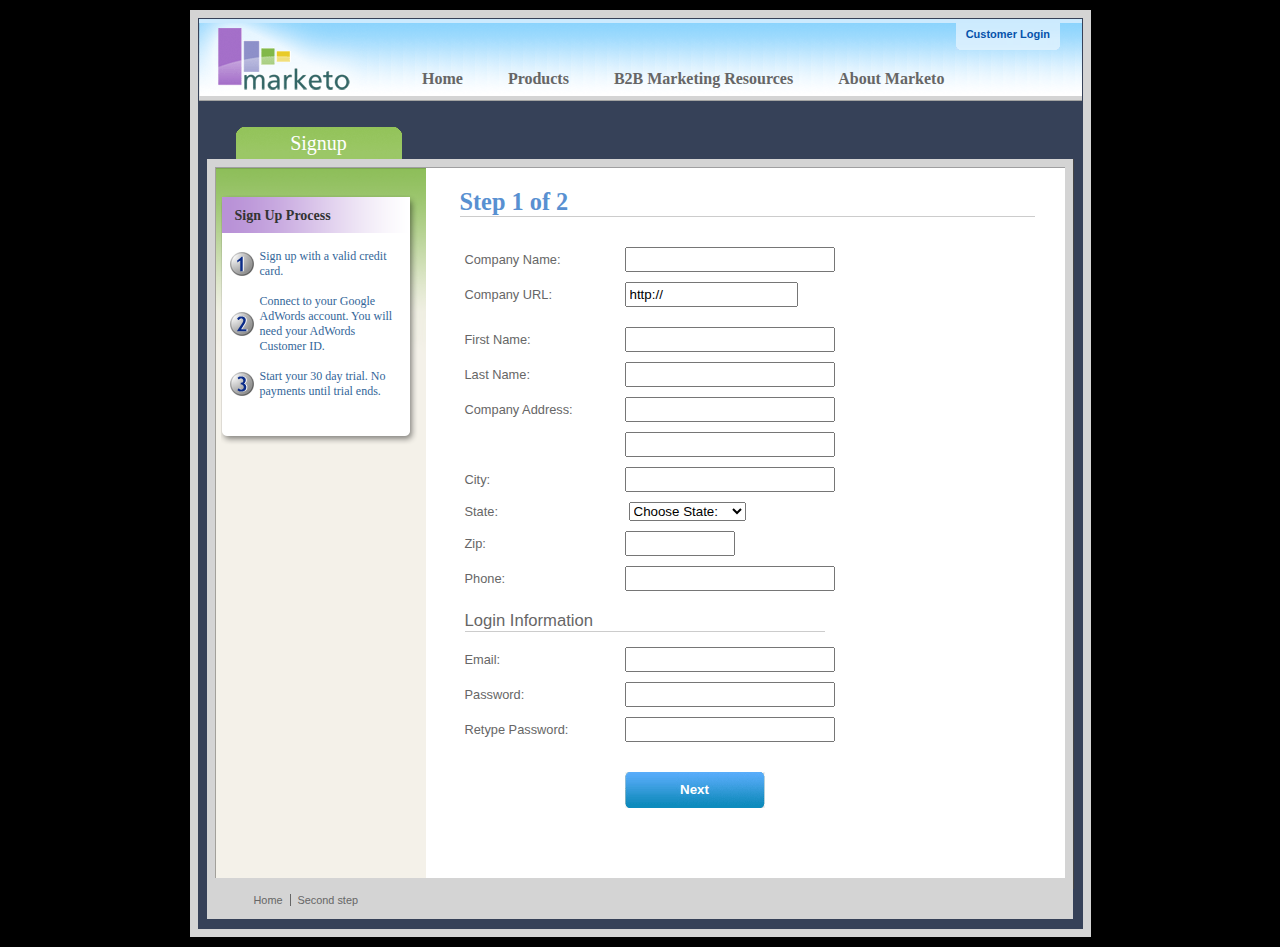
<file: assets/jquery-validation-1.15.0/demo/marketo/index.html>
<!DOCTYPE html>
<html lang="en">
<head>
	<meta charset="utf-8">
	<title>Subscription Signup | Marketo</title>
	<script src="../../lib/jquery.js"></script>
	<script src="../../lib/jquery.mockjax.js"></script>
	<script src="../../dist/jquery.validate.js"></script>
	<script src="jquery.maskedinput.js"></script>
	<script src="mktSignup.js"></script>
	<link rel="stylesheet" href="stylesheet.css">
</head>
<body>
<!-- start page wrapper -->
<div id="letterbox">
	<!-- start header container -->
	<div id="header-background">
		<div class="nav-global-container">
			<div class="login">
				<a href="#">
					<span></span>Customer Login</a>
			</div>
			<div class="logo">
				<a href="#">
					<img src="images/logo_marketo.gif" width="168" height="73" alt="Marketo">
				</a>
			</div>
			<div class="nav-global">
				<ul>
					<li>
						<a href="#" class="nav-g01">
							<span></span>Home</a>
					</li>
					<li>
						<a href="#" class="nav-g02">
							<span></span>Products</a>
					</li>
					<li>
						<a href="#" class="nav-g04">
							<span></span>B2B Marketing Resources</a>
					</li>
					<li>
						<a href="#" class="nav-g05">
							<span></span>About Marketo</a>
					</li>
				</ul>
			</div>
		</div>
	</div>
	<!-- end header container -->
	<div class="line-grey-tier"></div>
	<!-- start page container 2 div-->
	<div id="page-container" class="resize">
		<div id="page-content-inner" class="resize">
			<!-- start col-main -->
			<div id="col-main" class="resize" style="">
				<!-- start main content -->
				<div class="main-content resize">
					<div class="action-container" style="display:none;"></div>
					<h1>Step 1 of 2</h1>
					<p>
					</p>
					<br clear="all">
					<div>
						<form id="profileForm" type="actionForm" action="step2.htm" method="get">
							<div class="error" style="display:none;">
								<img src="images/warning.gif" alt="Warning!" width="24" height="24" style="float:left; margin: -5px 10px 0px 0px;">
								<span></span>.
								<br clear="all">
							</div>
							<table cellpadding="0" cellspacing="0" border="0">
								<tr>
									<td class="label">
										<label for="co_name">Company Name:</label>
									</td>
									<td class="field">
										<input id="co_name" class="required" maxlength="40" name="co_name" size="20" type="text" tabindex="1" value="">
									</td>
								</tr>
								<tr>
									<td class="label">
										<label for="co_url">Company URL:</label>
									</td>
									<td class="field">
										<input id="co_url" class="required defaultInvalid url" maxlength="40" name="co_url" style="width:163px" type="text" tabindex="2" value="http://">
									</td>
								</tr>
								<tr>
									<td>
									<td>
								</tr>
								<tr>
									<td class="label">
										<label for="first_name">First Name:</label>
									</td>
									<td class="field">
										<input id="first_name" class="required" maxlength="40" name="first_name" size="20" type="text" tabindex="3" value="">
									</td>
								</tr>
								<tr>
									<td class="label">
										<label for="last_name">Last Name:</label>
									</td>
									<td class="field">
										<input id="last_name" class="required" maxlength="40" name="last_name" size="20" type="text" tabindex="4" value="">
									</td>
								</tr>
								<tr>
									<td class="label">
										<label for="address1">Company Address:</label>
									</td>
									<td class="field">
										<input maxlength="40" class="required" name="address1" size="20" type="text" tabindex="5" value="">
									</td>
								</tr>
								<tr>
									<td class="label"></td>
									<td class="field">
										<input maxlength="40" name="address2" size="20" type="text" tabindex="6" value="">
									</td>
								</tr>
								<tr>
									<td class="label">
										<label for="city">City:</label>
									</td>
									<td class="field">
										<input maxlength="40" class="required" name="city" size="20" type="text" tabindex="7" value="">
									</td>
								</tr>
								<tr>
									<td class="label">
										<label for="state">State:</label>
									</td>
									<td class="field">
										<select id="state" class="required" name="state" style="margin-left: 4px;" tabindex="8">
											<option value="">Choose State:</option>
											<option value="AL">Alabama</option>
											<option value="AK">Alaska</option>
											<option value="AZ">Arizona</option>
											<option value="AR">Arkansas</option>
											<option value="CA">California</option>
											<option value="CO">Colorado</option>
											<option value="CT">Connecticut</option>
											<option value="DE">Delaware</option>
											<option value="FL">Florida</option>
											<option value="GA">Georgia</option>
											<option value="HI">Hawaii</option>
											<option value="ID">Idaho</option>
											<option value="IL">Illinois</option>
											<option value="IN">Indiana</option>
											<option value="IA">Iowa</option>
											<option value="KS">Kansas</option>
											<option value="KY">Kentucky</option>
											<option value="LA">Louisiana</option>
											<option value="ME">Maine</option>
											<option value="MD">Maryland</option>
											<option value="MA">Massachusetts</option>
											<option value="MI">Michigan</option>
											<option value="MN">Minnesota</option>
											<option value="MS">Mississippi</option>
											<option value="MO">Missouri</option>
											<option value="MT">Montana</option>
											<option value="NE">Nebraska</option>
											<option value="NV">Nevada</option>
											<option value="NH">New Hampshire</option>
											<option value="NJ">New Jersey</option>
											<option value="NM">New Mexico</option>
											<option value="NY">New York</option>
											<option value="NC">North Carolina</option>
											<option value="ND">North Dakota</option>
											<option value="OH">Ohio</option>
											<option value="OK">Oklahoma</option>
											<option value="OR">Oregon</option>
											<option value="PA">Pennsylvania</option>
											<option value="RI">Rhode Island</option>
											<option value="SC">South Carolina</option>
											<option value="SD">South Dakota</option>
											<option value="TN">Tennessee</option>
											<option value="TX">Texas</option>
											<option value="UT">Utah</option>
											<option value="VT">Vermont</option>
											<option value="VA">Virginia</option>
											<option value="WA">Washington</option>
											<option value="WV">West Virginia</option>
											<option value="WI">Wisconsin</option>
											<option value="WY">Wyoming</option>
										</select>
									</td>
								</tr>
								<tr>
									<td class="label">
										<label for="zip">Zip:</label>
									</td>
									<td class="field">
										<input maxlength="10" name="zip" style="width: 100px" type="text" class="required zipcode" tabindex="9" value="">
									</td>
								</tr>
								<tr>
									<td class="label">
										<label for="phone">Phone:</label>
									</td>
									<td class="field">
										<input id="phone" maxlength="14" name="phone" type="text" class="required phone" tabindex="10" value="">
									</td>
								</tr>
								<tr>
									<td colspan="2">
										<h2 style="border-bottom: 1px solid #CCCCCC;">Login Information</h2>
									</td>
								</tr>
								<tr>
									<td class="label">
										<label for="email">Email:</label>
									</td>
									<td class="field">
										<input id="email" class="required email" remote="emails.action" maxlength="40" name="email" size="20" type="text" tabindex="11" value="">
									</td>
								</tr>
								<tr>
									<td class="label">
										<label for="password1">Password:</label>
									</td>
									<td class="field">
										<input id="password1" class="required password" maxlength="40" name="password1" size="20" type="password" tabindex="12" value="">
									</td>
								</tr>
								<tr>
									<td class="label">
										<label for="password2">Retype Password:</label>
									</td>
									<td class="field">
										<input id="password2" class="required" equalTo="#password1" maxlength="40" name="password2" size="20" type="password" tabindex="13" value="">
										<div class="formError"></div>
									</td>
								</tr>
								<tr>
									<td></td>
									<td>
										<div class="buttonSubmit">
											<span></span>
											<input class="formButton" type="submit" value="Next" style="width: 140px" tabindex="14">
										</div>
									</td>
								</tr>
							</table>
							<br>
							<br>
						</form>
						<br clear="all">
					</div>
				</div>
				<!-- end main content -->
				<br>
			</div>
			<!-- end col-main -->
			<!-- start left col -->
			<div id="col-left" class="nav-left-back empty resize" style="position: absolute; min-height: 450px;">
				<div class="col-left-header-tab" style="position: absolute;">Signup</div>
				<div class="nav-left"></div>
				<div class="left-nav-callout png" style="top: 15px; margin-bottom: 100px;">
					<img src="images/left-nav-callout-long.png" class="png" alt="">
					<h6>Sign Up Process</h6>
					<a style="background-image: url(images/step1-24.gif); font-weight: normal; text-decoration: none; cursor: default;">Sign up with a valid credit card.</a>
					<a style="background-image: url(images/step2-24.gif); font-weight: normal; text-decoration: none; cursor: default;">Connect to your Google AdWords account.  You will need your AdWords Customer ID.</a>
					<a style="background-image: url(images/step3-24.gif); font-weight: normal; text-decoration: none; cursor: default;">Start your 30 day trial.  No payments until trial ends.</a>
				</div>
				<div class="footerAddress">
					<b>Marketo Inc.</b>
					<br>1710 S. Amphlett Blvd.
					<br>San Mateo, CA 94402 USA
					<br>
				</div>
				<br clear="all">
			</div>
			<!-- end left col -->
		</div>
	</div>
	<!-- end page container 2 divs-->
	<div id="footer-container" align="center">
		<div class="footer">
			<ul>
				<li><a href="..">Home</a>
				</li>
				<li class="line-off"><a href="step2.htm">Second step</a>
				</li>
			</ul>
		</div>
	</div>
	<!-- end page wrapper -->
</div>
</body>
</html>
</file>
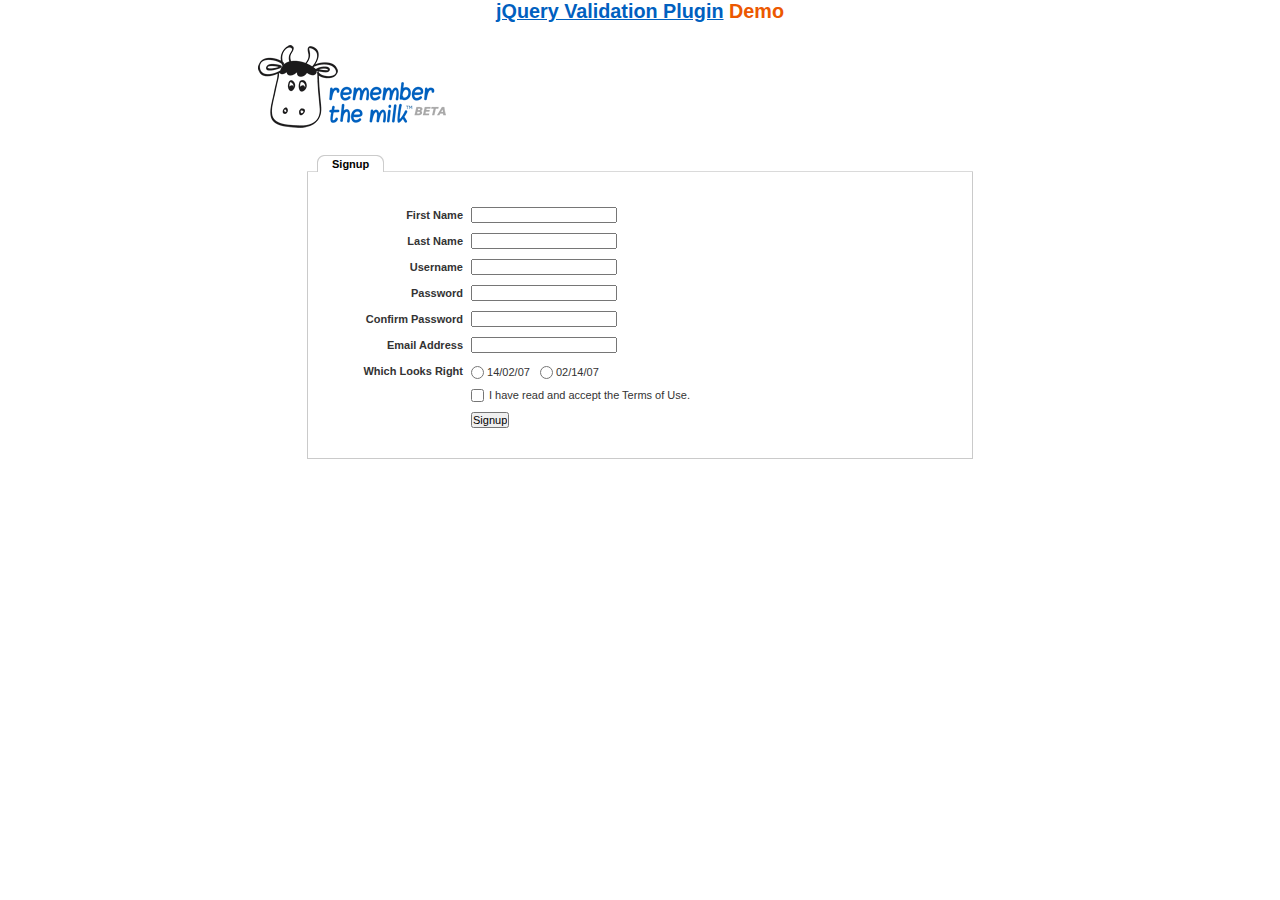
<file: assets/jquery-validation-1.15.0/demo/milk/index.html>
<!DOCTYPE html>
<html lang="en">
<head>
	<meta charset="utf-8">
	<title>Remember The Milk signup form - jQuery Validate plugin demo - with friendly permission from the RTM team</title>
	<link rel="stylesheet" href="milk.css">
	<script src="../../lib/jquery.js"></script>
	<script src="../../lib/jquery.mockjax.js"></script>
	<script src="../../dist/jquery.validate.js"></script>
	<script>
	$(document).ready(function() {
		$.mockjax({
			url: "emails.action",
			response: function(settings) {
				var email = settings.data.email,
					emails = ["glen@marketo.com", "george@bush.gov", "me@god.com", "aboutface@cooper.com", "steam@valve.com", "bill@gates.com"];
				this.responseText = "true";
				if ($.inArray(email, emails) !== -1) {
					this.responseText = "false";
				}
			},
			responseTime: 500
		});

		$.mockjax({
			url: "users.action",
			response: function(settings) {
				var user = settings.data.username,
					users = ["asdf", "Peter", "Peter2", "George"];
				this.responseText = "true";
				if ($.inArray(user, users) !== -1) {
					this.responseText = "false";
				}
			},
			responseTime: 500
		});

		// validate signup form on keyup and submit
		var validator = $("#signupform").validate({
			rules: {
				firstname: "required",
				lastname: "required",
				username: {
					required: true,
					minlength: 2,
					remote: "users.action"
				},
				password: {
					required: true,
					minlength: 5
				},
				password_confirm: {
					required: true,
					minlength: 5,
					equalTo: "#password"
				},
				email: {
					required: true,
					email: true,
					remote: "emails.action"
				},
				dateformat: "required",
				terms: "required"
			},
			messages: {
				firstname: "Enter your firstname",
				lastname: "Enter your lastname",
				username: {
					required: "Enter a username",
					minlength: jQuery.validator.format("Enter at least {0} characters"),
					remote: jQuery.validator.format("{0} is already in use")
				},
				password: {
					required: "Provide a password",
					minlength: jQuery.validator.format("Enter at least {0} characters")
				},
				password_confirm: {
					required: "Repeat your password",
					minlength: jQuery.validator.format("Enter at least {0} characters"),
					equalTo: "Enter the same password as above"
				},
				email: {
					required: "Please enter a valid email address",
					minlength: "Please enter a valid email address",
					remote: jQuery.validator.format("{0} is already in use")
				},
				dateformat: "Choose your preferred dateformat",
				terms: " "
			},
			// the errorPlacement has to take the table layout into account
			errorPlacement: function(error, element) {
				if (element.is(":radio"))
					error.appendTo(element.parent().next().next());
				else if (element.is(":checkbox"))
					error.appendTo(element.next());
				else
					error.appendTo(element.parent().next());
			},
			// specifying a submitHandler prevents the default submit, good for the demo
			submitHandler: function() {
				alert("submitted!");
			},
			// set this class to error-labels to indicate valid fields
			success: function(label) {
				// set &nbsp; as text for IE
				label.html("&nbsp;").addClass("checked");
			},
			highlight: function(element, errorClass) {
				$(element).parent().next().find("." + errorClass).removeClass("checked");
			}
		});

		// propose username by combining first- and lastname
		$("#username").focus(function() {
			var firstname = $("#firstname").val();
			var lastname = $("#lastname").val();
			if (firstname && lastname && !this.value) {
				this.value = (firstname + "." + lastname).toLowerCase();
			}
		});
	});
	</script>
</head>
<body>
<h1 id="banner"><a href="http://jqueryvalidation.org/">jQuery Validation Plugin</a> Demo</h1>
<div id="main">
	<div id="content">
		<div id="header">
			<div id="headerlogo">
				<img src="milk.png" alt="Remember The Milk">
			</div>
		</div>
		<div style="clear: both;">
			<div></div>
		</div>
		<div class="content">
			<div id="signupbox">
				<div id="signuptab">
					<ul>
						<li id="signupcurrent"><a href=" ">Signup</a>
						</li>
					</ul>
				</div>
				<div id="signupwrap">
					<form id="signupform" autocomplete="off" method="get" action="">
						<table>
							<tr>
								<td class="label">
									<label id="lfirstname" for="firstname">First Name</label>
								</td>
								<td class="field">
									<input id="firstname" name="firstname" type="text" value="" maxlength="100">
								</td>
								<td class="status"></td>
							</tr>
							<tr>
								<td class="label">
									<label id="llastname" for="lastname">Last Name</label>
								</td>
								<td class="field">
									<input id="lastname" name="lastname" type="text" value="" maxlength="100">
								</td>
								<td class="status"></td>
							</tr>
							<tr>
								<td class="label">
									<label id="lusername" for="username">Username</label>
								</td>
								<td class="field">
									<input id="username" name="username" type="text" value="" maxlength="50">
								</td>
								<td class="status"></td>
							</tr>
							<tr>
								<td class="label">
									<label id="lpassword" for="password">Password</label>
								</td>
								<td class="field">
									<input id="password" name="password" type="password" maxlength="50" value="">
								</td>
								<td class="status"></td>
							</tr>
							<tr>
								<td class="label">
									<label id="lpassword_confirm" for="password_confirm">Confirm Password</label>
								</td>
								<td class="field">
									<input id="password_confirm" name="password_confirm" type="password" maxlength="50" value="">
								</td>
								<td class="status"></td>
							</tr>
							<tr>
								<td class="label">
									<label id="lemail" for="email">Email Address</label>
								</td>
								<td class="field">
									<input id="email" name="email" type="text" value="" maxlength="150">
								</td>
								<td class="status"></td>
							</tr>
							<tr>
								<td class="label">
									<label>Which Looks Right</label>
								</td>
								<td class="field" colspan="2" style="vertical-align: top; padding-top: 2px;">
									<table>
										<tbody>
											<tr>
												<td style="padding-right: 5px;">
													<input id="dateformat_eu" name="dateformat" type="radio" value="0">
													<label id="ldateformat_eu" for="dateformat_eu">14/02/07</label>
												</td>
												<td style="padding-left: 5px;">
													<input id="dateformat_am" name="dateformat" type="radio" value="1">
													<label id="ldateformat_am" for="dateformat_am">02/14/07</label>
												</td>
												<td>
												</td>
											</tr>
										</tbody>
									</table>
								</td>
							</tr>
							<tr>
								<td class="label">&nbsp;</td>
								<td class="field" colspan="2">
									<div id="termswrap">
										<input id="terms" type="checkbox" name="terms">
										<label id="lterms" for="terms">I have read and accept the Terms of Use.</label>
									</div>
									<!-- /termswrap -->
								</td>
							</tr>
							<tr>
								<td class="label">
									<label id="lsignupsubmit" for="signupsubmit">Signup</label>
								</td>
								<td class="field" colspan="2">
									<input id="signupsubmit" name="signup" type="submit" value="Signup">
								</td>
							</tr>
						</table>
					</form>
				</div>
			</div>
		</div>
	</div>
</div>
</body>
</html>
</file>
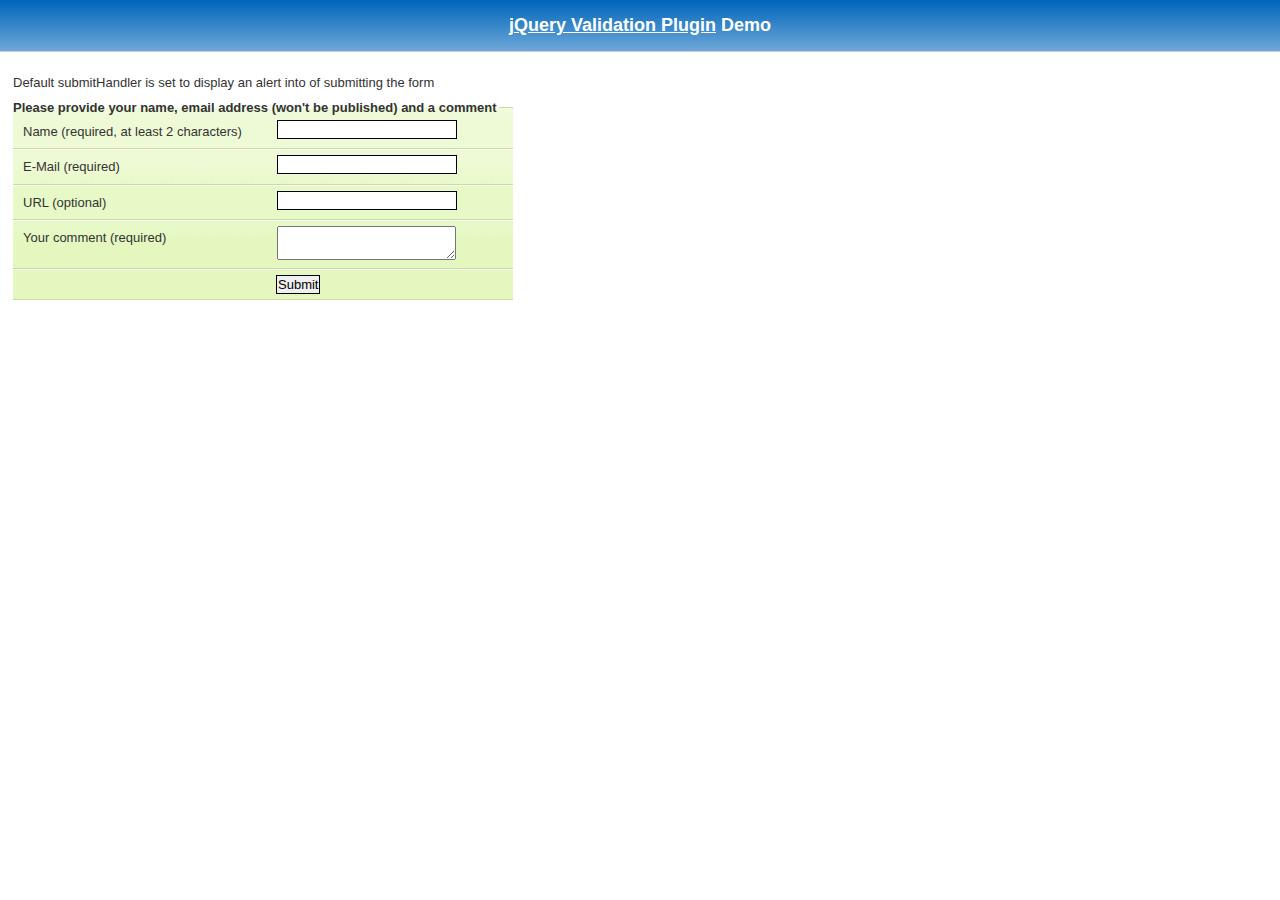
<file: assets/jquery-validation-1.15.0/demo/requirejs/index.html>
<!DOCTYPE html>
<html lang="en">
	<head>
		<meta charset="utf-8">
		<title>jQuery validation plug-in - requirejs demo</title>

		<link rel="stylesheet" href="../css/screen.css">

		<style type="text/css">
			#commentForm { width: 500px; }
			#commentForm label { width: 250px; }
			#commentForm label.error, #commentForm input.submit { margin-left: 253px; }
		</style>
</head>
<body>

	<h1 id="banner"><a href="http://jqueryvalidation.org/">jQuery Validation Plugin</a> Demo</h1>
	<div id="main">

		<p>Default submitHandler is set to display an alert into of submitting the form</p>
		<form class="cmxform" id="commentForm" method="get" action="">
			<fieldset>
				<legend>Please provide your name, email address (won't be published) and a comment</legend>
				<p>
					<label for="cname">Name (required, at least 2 characters)</label>
					<input id="cname" name="name" minlength="2" type="text" required>
				</p>
				<p>
					<label for="cemail">E-Mail (required)</label>
					<input id="cemail" type="email" name="email" required>
				</p>
				<p>
					<label for="curl">URL (optional)</label>
					<input id="curl" type="url" name="url">
				</p>
				<p>
					<label for="ccomment">Your comment (required)</label>
					<textarea id="ccomment" name="comment" required></textarea>
				</p>
				<p>
					<input class="submit" type="submit" value="Submit">
				</p>
			</fieldset>
		</form>

		<script>
		var require = {
			paths: {
				"jquery": "../../lib/jquery-1.11.1"
			}
		};
		</script>
		<script src="../../lib/require.js" data-main="app.js"></script>
	</div>
</body>
</html>
</file>
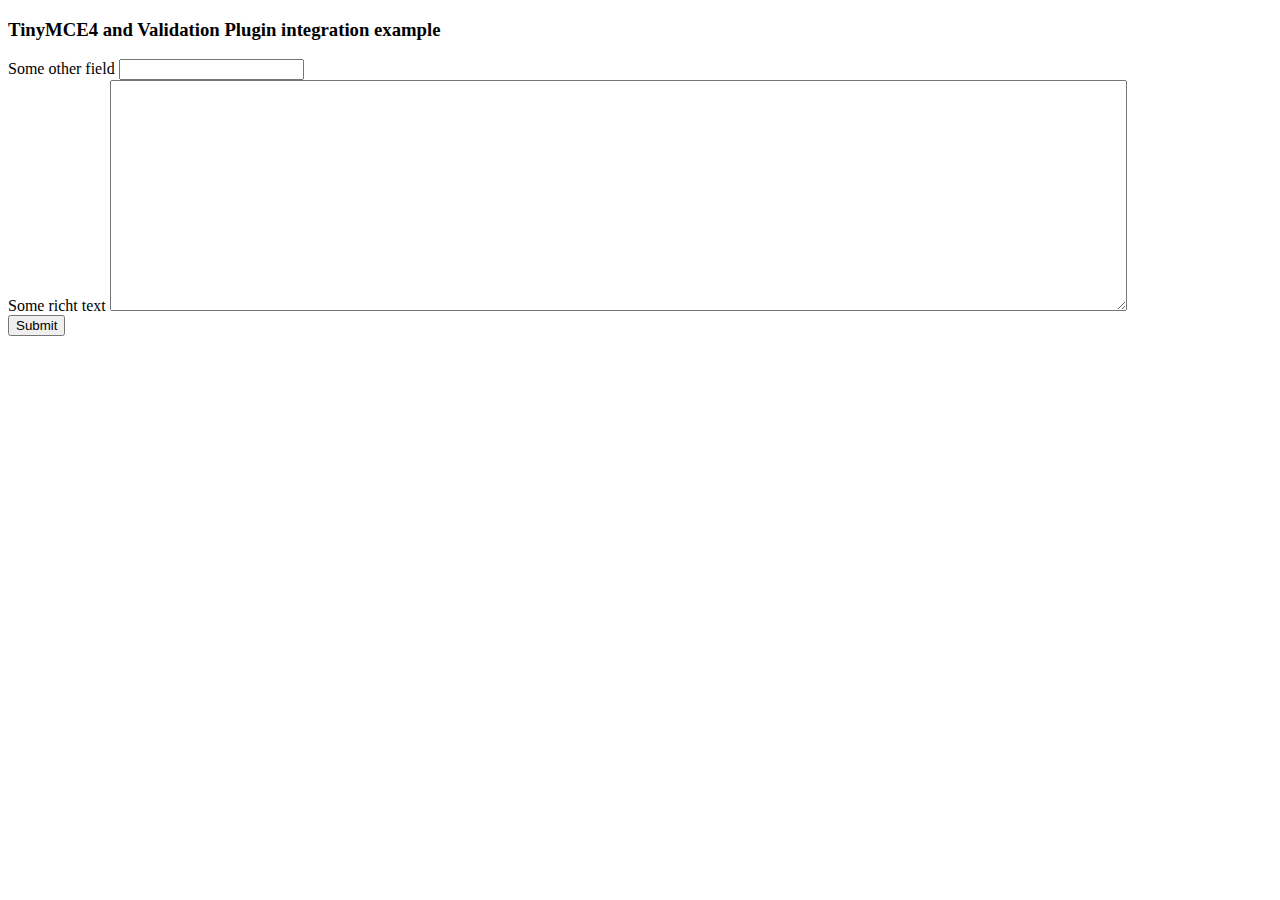
<file: assets/jquery-validation-1.15.0/demo/tinymce4/index.html>
<!doctype html>
<html lang="en">
<head>
	<meta charset="utf-8">
	<title>jQuery Validation plugin: integration with TinyMCE</title>
	<script src="../../lib/jquery.js"></script>
	<script src="../../dist/jquery.validate.js"></script>
	<script src="//tinymce.cachefly.net/4.1/tinymce.min.js"></script>
	<script>
	tinymce.init({
		mode: "textareas",

		setup: function(editor) {
			editor.on('change', function(e) {
				tinymce.triggerSave();
				$("#" + editor.id).valid();
			});
		}

	});
	$(function() {
		var validator = $("#myform").submit(function() {
			// update underlying textarea before submit validation
			tinyMCE.triggerSave();
		}).validate({
			ignore: "",
			rules: {
				title: "required",
				content: "required"
			},
			errorPlacement: function(label, element) {
				// position error label after generated textarea
				if (element.is("textarea")) {
					label.insertAfter(element.next());
				} else {
					label.insertAfter(element)
				}
			}
		});
		validator.focusInvalid = function() {
			// put focus on tinymce on submit validation
			if (this.settings.focusInvalid) {
				try {
					var toFocus = $(this.findLastActive() || this.errorList.length && this.errorList[0].element || []);
					if (toFocus.is("textarea")) {
						tinyMCE.get(toFocus.attr("id")).focus();
					} else {
						toFocus.filter(":visible").focus();
					}
				} catch (e) {
					// ignore IE throwing errors when focusing hidden elements
				}
			}
		}
	})
	</script>
	<!-- /TinyMCE -->
</head>
<body>
<form id="myform" action="">
	<h3>TinyMCE4 and Validation Plugin integration example</h3>
	<label>Some other field</label>
	<input name="title">
	<br>
	<label>Some richt text</label>
	<textarea id="content" name="content" rows="15" cols="80" style="width: 80%"></textarea>
	<br>
	<input type="submit" name="save" value="Submit">
</form>
</body>
</html>
</file>
<file: assets/css/custom.css>
/*
primary-color: #E74C3C;
secondary-color: #C0392B;
text-color: #FFFFFF;
shadow-color: #FFFFFF;
*/



/*-- headers and sectioning --*/

h2 {

    text-align:center;
    color: #E74C3C;
    text-decoration: underline;
	text-shadow: 1px 1px 0px #fff, 3px 2px 0px rgba(0,0,0,0.15);

}

h4 {

    color: #E74C3C;
    text-decoration: underline;
    font-size:16px;

}

hr {
    border: 0;
    height: 1px;
    background: #333;
    background-image: linear-gradient(to right, #ccc, #333, #ccc);

}

.full {
	background: url(../img/background.jpg) no-repeat center center fixed;
	-webkit-background-size: cover;
	-moz-background-size: cover;
	-o-background-size: cover;
	background-size: cover;
}

/*-- content --*/

#content {

    position: relative;
    z-index: 1;
    margin-top: 25px;

}

body {
	margin-top: 0px;
	margin-bottom: 50px;
    margin-left: 30px;
    margin-right: 30px;
	background: none;
}

img {
    vertical-align: middle;
}

ul {
    padding-left: 15px;
	padding-right: 15px;
}

.quote {
    border:3px inset #fcbca0;
    background-color: #fcbca0;
    width:75%;
    padding: 5px;
}

.helper {
    display: inline-block;
    height: 100%;
    vertical-align: middle;
}


.center {
    display: inline-block;
}

.well{
    border: 3px solid black;
    outline: 3px solid #E74C3C;
    outline-offset: -7px;
    padding-top: 25px;
    padding-right: 40px;
    padding-bottom: 25px;
    padding-left: 40px;
}



.panel{

	min-height: 270px;
	border: 3px solid black;
    outline: 3px solid #E74C3C;
    outline-offset: -7px;
	padding-left: 10px;
	padding-right: 10px;
}

canvas {
  width: 100%;
  height: auto;
}

.btn {

    color: #FFFFFF;
    background-color:#E74C3C;
    transition: all 0.1s;
	-webkit-transition: all 0.1s;
	border-bottom: 5px solid #C0392B !important;
	text-shadow: 0px -2px #C0392B !important;

}


.btn:active
 {
    color:#FFFFFF;
 	transform: translate(0px,5px);
    -webkit-transform: translate(0px,5px);
    border-bottom: 1px solid #C0392B! important;
 }

.btn:hover,
.btn:focus{
    color:#FFFFFF;
    
}

/*-- navigation --*/

.navbar {
	border-color: #E74C3C;
    min-width:170px;
    background-color: #E74C3C;
    border: none;
}

.navbar-default .navbar-brand{
    color: #FFF;
}

.navbar-default .navbar-brand:hover,
.navbar-default .navbar-brand:focus {
    background-color: #C0392B;
}

.navbar-default .navbar-nav > li > a {
    color: #FFF;
}

.navbar-default .navbar-nav > li > a:hover,
.navbar-default .navbar-nav > li > a:focus,
.navbar-default .navbar-nav > li > a:active {
    background-color: #C0392B;
}

.hover:hover {
    color: #FFFFFF;
    background-color: #C0392B;
}

.navbar-default .navbar-text {
    color: #FFF;
}

.navbar-default .navbar-toggle {
    border-color: #ECF0F1;
}

.navbar-default .navbar-toggle:hover,
.navbar-default .navbar-toggle:focus,
.navbar-default .navbar-toggle:active {
    background-color: #C0392B;
}

.navbar-default .navbar-collapse
{
    border-color: #FFFFFF;
    padding-right:0;
}

.navbar-icon {

    padding: 0px 8px;
    font-size: 20px;
	color: #FFFFFF;
	line-height: 50px;
    height: 50px;
    float: left;
    border: 0;

}


.navbar-fixed-top{

    list-style: none;
    text-align: center;
    width: 251px;
    margin: auto;
    border-radius: 0px 0px 15px 15px;
    background-color: #C0392B;

}

.nav-top-end-left {

    border-radius:0px 0px 0px 15px !important;

}

.nav-top-end-right {

    border-radius:0px 0px 15px 0px !important;

}

.nav-top-middle {

    border-radius:0;

}



.navbar-fixed-top .nav li{
    display:inline;
}
.navbar-fixed-top .nav a{
    display:inline-block;
    padding:10px;
    padding-top:0px;
}

/*-- misc. styling --*/

.toggle_on{

    background-color: #E74C3C;
    color:#FFFFFF;
	transform: translate(0px,5px);
    -webkit-transform: translate(0px,5px);
	border-bottom: 1px solid #C0392B !important;
    outline: 0;
    -webkit-box-shadow: inset 0 3px 5px #C0392B;
    box-shadow: inset 0 3px 5px #C0392B;
}

.toggle_off {

    background-color: #E74C3C;

}

.radio_on{

    background-color: #E74C3C;
    color:#FFFFFF;
	transform: translate(0px,5px);
    -webkit-transform: translate(0px,5px);
	border-bottom: 1px solid #C0392B !important;
    -webkit-box-shadow: inset 0 3px 5px #C0392B;
    box-shadow: inset 0 3px 5px #C0392B;
}

.radio_off{

    background-color: #E74C3C;

}

.highlight {
    
    background-color: #C0392B;
}

.fa-stack {
    color: #E74C3C;
    margin-right: 10px;
}

.nav-center {
    border: outset #C0392B;
}
</file>
<file: assets/jquery-validation-1.15.0/demo/marketo/stylesheet.css>
:-moz-any-link :focus {
	outline: none;
}

:focus {
	-moz-outline-style: none;
	outline: none;
}

body {
	font-size: 80%;
	margin: 0;
	padding: 0;
	font-family: tahoma, geneva, sans-serif;
	background-color: #000000;
}

a {
	color: #0653AB;
	outline: 0px;
	text-decoration: none;
}

a:hover {
	outline: 0px;
	text-decoration: underline;
}

img {
	border: 0px;
}

/* s1.0 - Page Containers */
#letterbox {
	margin: 10px auto;
	width: 883px;
	background-color: #364158;
	border: 8px solid #D4D4D4;
	padding: 1px 1px 10px 1px;
}

#header-background {
	background: url(images/back_nav_blue.gif) repeat-x;
	margin: 0px auto;
	padding: 0px;
	height: 73px;
	width: 883px;
	border-top: 4px solid #CCEAFE;
	border-bottom: 4px solid #D4D4D4;
}

#page-container {
	width: 866px;
	margin: 0px auto;
	margin-top: 33px; /* pad from top menu to actions buts*/
	margin-bottom: -11px;
	padding-top: 8px;
	padding-bottom: 8px;
	background-color: #D4D4D4; /* light grey*/
	border-right: 1px solid #464646;
}

#page-content-inner {
	width: 849px;
	margin: 0px auto;
	border-top: 1px solid #9F9FA0;
	border-left: 1px solid #A2A09A;
	background-color: #F4F1E9;
	position: relative;
}

#page-content-inner #col-left {
	width: 210px;
	float: left;
	background-color: #F4F1E9;
}

#page-content-inner #col-main {
	width: 639px;
	background-color: #ffffff;
	position: absolute;
	right: 0px;
	top: 0px;
}

#footer-container {
	width: 866px;
	position: relative;
	left: 8px;
	padding: 2px 0px 10px 0px;
	background-color: #D4D4D4; /* light grey*/
}

/* s2.0 - Global navigation bar */
.nav-global-container {
	width: 880px;
	margin: 0px auto;
	position: relative;
}

* html .nav-global-container { /* ie6 fix*/
	margin-bottom: -6px;
}

.login {
	position: absolute;
	right: 20px;
	text-align: center;
}

.login a,.login a span {
	display: block;
	height: 18px;
	font-size: 11px;
	background: url(images/login-sprite.gif) right -5px no-repeat;
	text-decoration: none;
	font-weight: bold;
	padding: 5px 10px 5px 10px;
	position: relative;
}

.login a:hover {
	color: #000000;
	text-decoration: underline;
}

div.login a span {
	background-position: left -105px;
	width: 4px;
	position: absolute;
	top: 0px;
	left: 0px;
	padding: 5px 0px 5px 0px;;
}

div.login a:hover span {

}

.logo {
	float: left;
	margin: 0px 0px -5px 0px; /* neg marging for ie6 */
}

.logo img {
	border: 0px;
	margin-left: -1px;
}

.nav-global {
	float: left;
	width: 645px;
	margin: 40px 0px 0px 40px;
	background-color: transparent;
}

.nav-global ul {
	margin: 0px;
	padding: 0px;
	list-style: none;
}

.nav-global li {
	float: left;
	white-space: nowrap;
}

div.nav-global li a,div.nav-global li a span {
	background-image: url(images/tab-sprite.gif);
	background-position: right 100px;
	background-repeat: no-repeat;
	height: 32px;
	color: #666666;
	text-decoration: none;
	font: bold 16px 'trebuchet ms';
	margin-right: 15px;
	display: block;
	position: relative;
	padding: 7px 15px 0px 15px;
}

div.nav-global li a:hover {
	background-position: right 0px;
	color: #333333;
}

div.nav-global li a:hover span {
	background-position: left -100px;
	display: block !important;
}

div.nav-global li a span {
	background-position: left 150px;
	width: 4px;
	position: absolute;
	left: 0px;
	top: 0px;
	padding: 7px 0px 0px 0px;
}

body.safari div.nav-global li a span {
	display: none;
}

div.nav-global li a.on,div.nav-global li a.on:hover {
	background-position: right -55px;
	color: #FFFFFF;
}

div.nav-global li a.on span,div.nav-global li a.on:hover span {
	background-position: left -155px;
	display: block !important;
}

div.action-container {
	position: relative;
	top: -45px;
	cursor: pointer;
}

div.action-icon-container {
	position: absolute;
	top: -17px;
	left: -17px;
	z-index: 10;
	width: 100px;
	height: 100px;
	overflow: hidden;
}

div.action-icon {
	border: 0px;
	position: absolute;
	top: -0px;
	left: 0px;
}

div.action-button-container {
	height: 106px;
	width: 180px;
	overflow: hidden;
	position: absolute;
	top: 0px;
	left: 0px;
	z-index: 5;
}

img.action-icon {
	border: 0px;
	position: absolute;
	top: 0px;
	left: 0px;
	z-index: 0
}

div.action-text {
	z-index: 20;
	color: #FFFFFF;
	position: absolute;
	left: 40px;
	top: 12px;
	font: 14px tahoma, geneva;
	padding-top: 30px;
}

div.bigbuttons {
	top: -20px;
}

div.action-header {
	z-index: 21;
	position: absolute;
	left: 40px;
	top: 10px;
}

div.action-header b {
	font: bold 17px tahoma, geneva;
	display: block;
	margin-bottom: 10px;
	color: #0b2c89;
	position: absolute;
	top: 0px;
	left: 0px;
	width: 130px;
}

div.action-header b.shadow {
	top: 1px;
	left: 1px;
	color: #d5d5d5;
}

img.action-button {
	position: relative;
}

div.hover img.action-button {
	top: -131px;
}

div.on img.action-button {
	top: -261px;
}

/* s3.0 - top of content Action Buttons */
.action-buttons {
	width: 100%; /* ie6 requires */
}

.action-buttons ul {
	position: relative;
	padding: 0px;
}

.action-buttons li {
	position: relative; /* ie6 fix */
	float: left;
	list-style: none;
	text-align: center;
	line-height: 16px;
	margin: -61px 0px 0px 0px;
}

.action-home li {
	margin: -49px 0px 0px 0px;
}

.action-buttons  a {
	display: block;
	height: 110px;
	width: 175px;
	padding: 14px 0px 0px 25px;
	text-decoration: none;
	font-size: 12px;
	font-weight: bold;
	color: #ffffff;
}

.action-buttons li span {
	color: #053880;
	line-height: 47px;
	font-size: 17px;
}

div.action-bottom {
	margin: 15px 0px 10px 0px;
	float: left;
}

div.action-bottom a {
	height: 61px;
	width: 178px;
	border: 0px;
	background: url(images/action-bottom.gif) no-repeat 0px 0px;
	color: #0b2c89;
	float: left;
	position: relative;
	font: bold 17px tahoma, geneva;
	text-decoration: none;
	margin-right: 10px;
}

div.action-bottom a span {
	position: absolute;
	top: 15px;
	left: 40px;
}

div.action-bottom a span.shadow {
	top: 16px;
	left: 41px;
	color: #d4d4d4;
}

.line-grey {
	background: url(images/line-grey.gif) 0 0 repeat-x;
	height: 2px;
	margin: 8px 25px 20px 0;
}

/* s4.0 - Home Hero Area */
.hero-background {
	position: relative;
	width: 880px;
	background: url(images/back_home-hero.jpg) 10px 0px no-repeat;
	height: 211px;
	margin: -20px 0px 45px 0px;
}

.hero-text {
	float: right;
	width: 626px;
	margin-top: 26px;
}

.hero-text a { /* Sign Up Now Button */
	padding: 5px 32px 0px 0px;
	float: right;
}

.hero-text h1 {
	font-size: 2.3em;
	line-height: 1.2em;
	color: #333333;
	font-family: Trebuchet MS;
	margin: 12px 0px 10px 10px;
}

.hero-text h2 {
	margin: 0px;
	font-weight: normal;
	font-size: 1.35em;
	margin: 5px 0px 13px 10px
}

/* s4.1 - Home Left Header tab */
.col-left-header-tab {
	position: relative; /* ie6 fix */
	background: url(images/tab_green.gif) 0 0 no-repeat;
	height: 30px;
	width: 166px;
	text-align: center;
	color: #ffffff;
	font: 20px 'trebuchet ms';
	padding-top: 2px;
	margin-top: -41px;
	margin-left: 20px;
	line-height: 29px;
	margin-bottom: 8px;
	display: block;
}

.col-left-header-tab a {
	color: #FFFFFF;
}

.callout-green {
	background: url(images/back_green-fade.gif) 0 0 repeat-x;
	font-size: 1.2em;
	padding: 10px 15px 20px 13px;
	color: #303B52;
	line-height: 1.4em;
}

/* s4.2 - Home Left Quote */
.callout-tan {
	color: #666666;
}

.callout-tan h1 {
	background: #F4F1E9 url(images/back_tan-fade.gif) 0 0 repeat-y;
	font-size: 1.1em;
	text-align: center;
	margin: 0px;
	padding: 11px 5px 11px 2px;
	color: #333333;
}

.callout-tan p {
	margin: 0px;
	margin-top: 5px;
	line-height: 1.4em;
	padding: 5px 10px 7px 13px;
}

.callout-tan p img {
	float: left;
	margin: 5px 10px 5px 0px;
}

.callout-tan div {
	text-align: left;
	padding: 5px 10px 7px 0px;
	font-weight: bold;
}

/* s4.3 - purple home boxes */
.box-purple {
	background: #C6C8E3 url(images/back_home-icons.png) 0px 0px repeat-x;
	border-left: 1px solid #ffffff;
	color: #333333;
	width: 581px;
	padding: 10px 15px 20px 15px;
}

div.box-purple a {

}

.box-purple h1 {
	font-size: 1.5em;
	margin: 10px 0px -15px 0px;
}

.box-purple li {
	margin: 0px 0px 0px -23px;
	line-height: 1.6em;
	font-size: 1em;
}

.box-purple  div {
	padding: 0px 0px 0px 110px;
}

.icon-text01 {
	background-image: url(images/icon_search-engine-market.png);
	background-repeat: no-repeat;
}

* html .icon-text01 {
	width: 460px; /* must have a width or heigh tag for ie6*/
	background-image: none;
	filter: progid : DXImageTransform . Microsoft .
		AlphaImageLoader(src = "images/icon_search-engine-market.png",
		sizingMethod = "crop");
}

.icon-text02 {
	background: url(images/icon_landing-pages.png) 0 0 no-repeat;
}

* html .icon-text02 {
	width: 460px; /* must have a width or heigh tag for ie6*/
	background-image: none;
	filter: progid : DXImageTransform . Microsoft .
		AlphaImageLoader(src = "images/icon_landing-pages.png", sizingMethod =
		"crop");
}

.icon-text03 {
	background: url(images/icon_salesforce.png) 0 0 no-repeat;
}

* html .icon-text03 {
	width: 460px; /* must have a width or heigh tag for ie6*/
	background-image: none;
	filter: progid : DXImageTransform . Microsoft .
		AlphaImageLoader(src = "images/icon_salesforce.png", sizingMethod =
		"crop");
}

/* s4.4 - news home boxes */
.callout-news {
	color: #555555;
	float: left;
	width: 49%;
	margin: 10px 1px 0px 0px;
	padding-bottom: 20px;
	text-align: left;
}

.line-news-r {
	border-right: 1px solid #D4D4D4;
}

.callout-news h1 {
	background-color: #EEEEEE;
	font-size: 1.2em;
	margin: 0px;
	padding: 11px 5px 11px 15px;
	color: #333333;
}

.callout-news p {
	margin: 10px 0px 0px 10px;
	padding: 0px 10px 7px 20px;
	background: url(images/news.gif) no-repeat left 1px;
}

.callout-news p a {

}

.callout-news ul {
	list-style-type: none;
	padding: 0;
	margin: 10px 0 0 10px;
}

.callout-news li {
	background: url(images/icon_news.gif) no-repeat left 2px;
	padding: 0px 5px 5px 20px;
}

.callout-news li a {
	display: block;
	margin-bottom: 5px;
}

.callout-news div {
	text-align: right;
}

#scrollup {
	position: relative;
	overflow: hidden;
	height: 440px;
	width: 200px
}

.headline {
	position: absolute;
	top: 600px;
	left: 5px;
	height: 585px;
	width: 190px;
	font: normal 12px tahoma, geneva !important;
}

div.more {
	margin: 5px 0px 0px 0px;
	padding: 0px 10px 0px 0px;
	letter-spacing: inherit;
}

div.more a {
	background: transparent url(images/arrow_r-blue.gif) no-repeat right 2px
		;
	font-weight: bold;
	padding: 0px 20px 0px 0px;
	font-weight: bold;
	text-decoration: none;
}

div.more a:hover {
	text-decoration: underline;
}

/* sX.0 - Left Nav */
.nav-left-back {
	background: url(images/back_nav_side.gif) 0 0 repeat-x;
}

div.empty {
	background: #F1F0E5 url(images/back_green-fade.gif) 0 0 repeat-x;
}

div.empty div.callout-green {

}

.nav-left {
	padding-top: 12px;
	/*background: url(images/logo_marketo_square.gif) 0 0 no-repeat;*/
	width: 210px;
}

.nav-left ul {
	margin: 0px;
	padding: 0px;
	list-style: none;
}

.nav-left li a {
	display: block;
	height: 24px;
	text-decoration: none;
	font-size: 12px;
	font-weight: bold;
	color: #ffffff;
	border-top: 1px solid #B3D38D;
	border-bottom: 1px solid #7CA84E;
	border-left: 1px solid #97B973;
	padding: 6px 0px 0px 20px;
}

.nav-left a:hover,.nav-left a.active:hover,#nav-left-sub a:hover {
	color: #4C6F28;
	background-color: #F4F1E9;
}

.nav-left a.open {
	background-image: url(images/arrow_d-green.gif);
	background-repeat: no-repeat;
	background-position: 6px 11px;
}

.nav-left-header-tab {
	position: relative; /* ie6 fix */
	background: url(images/tab_green.gif) 0 0 no-repeat;
	height: 32px;
	width: 166px;
	text-align: center;
	color: #ffffff;
	margin: -41px 0px 0px 22px;
	line-height: 22px;
	margin-bottom: 8px;
	display: block;
}

div.empty div.nav-left-header-tab {
	background: url(images/tab_green2.gif) 0 0 no-repeat;
}

.nav-left a.active {
	/* background: url(images/arrow_d-green.gif) 5px 10px no-repeat; */
	display: block;
	height: 24px;
	text-decoration: none;
	font-size: 12px;
	font-weight: bold;
	background-color: #F4F1E9;
	color: #4C6F28;
	border-top: 1px solid #D1E5BB;
	border-bottom: 1px solid #B0CB95;
	border-left: 1px solid #DADADA;
	padding: 6px 0px 0px 20px;
}

#nav-left-sub a {
	display: block;
	height: 24px;
	text-decoration: none;
	font-size: 12px;
	font-weight: bold;
	background-color: #D6E8C4;
	color: #4C6F28;
	border-top: 1px solid #D6E8C4;
	border-bottom: 1px solid #B0CB95;
	border-left: 1px solid #97B973;
	border-right: 1px solid #8DBE5A;
	padding: 6px 0px 0px 30px;
}

* html #nav-left-sub { /* ie6 fix */
	margin-top: -1px;
}

*+html #nav-left-sub { /* ie7 fix */
	margin-top: -1px;
}

#nav-left-sub a.active-page {
	display: block;
	height: 24px;
	text-decoration: none;
	font-size: 12px;
	font-weight: bold;
	background-color: #ffffff;
	color: #666666;
	border-top: 0px solid #7CA84E;
	border-bottom: 1px solid #B0CB95;
	border-left: 1px solid #97B973;
	border-right: 0px solid #8DBE5A;
	padding: 6px 0px 0px 30px;
	cursor: default; /* turns off hand icon for link */
}

/* sX.0 -  Main Content */
.main-content {
	color: #666666;
	position: absolute;
	right: 20px;
	padding-top: 20px;
	width: 585px;
	padding-bottom: 20px;
}

div.main-content div.main-content {

}

.main-content h1 {
	color: #5890D1;
	font-size: 1.9em;
	font-family: Trebuchet MS;
	border-bottom: 1px solid #cccccc;
	margin: 0px 10px 0px 0px;
}

.main-content h2 {
	color: #666666;
	font-size: 1.3em;
	font-weight: normal;
	margin: 10px 10px 5px 0px;
}

.main-content p {
	margin: 10px 10px 10px 0px;
	line-height: 1.55em;
}

/* sX.1 -  Main Content Sub Styles */
.sub-grey {
	border-top: 1px solid #D4D4D4;
	border-bottom: 1px solid #D4D4D4;
	background-color: #F4F4F4;
	margin: 10px 10px 0px 0px;
	padding: 0px 10px 20px 15px;
}

.sub-white {
	margin: 10px 10px 0px 0px;
	padding: 0px 10px 20px 15px;
}

img.screen-grab-r {
	margin-right: -8px;
	text-align: right;
	padding: 0px 0px 0px 10px;
}

div.main-content a.screenshot {
	float: right;
	padding: 10px 10px 0px 0px
}

.content-foot {
	border-top: 1px solid #D4D4D4;
	font-size: .9em;
	line-height: 1.45em;
	margin: 10px 20px 0px 0px;
	padding: 10px 10px 30px 0px;
}

div.main-content ul {
	position: relative;
	left: -25px;
}

div.main-content li {
	margin-bottom: 5px;
	list-style-type: disc
}

div.main-content li a {
	color: #6A6CB0;
}

/* sX.0 - Footer */
div.footer {
	color: #666666;
	font-size: .85em;
	font-weight: normal;
	height: 18px;
	margin: 0px auto;
	font-family: Tahoma, Geneva, sans-serif;
	margin-top: 10px;
}

.footer ul {
	list-style-type: none;
}

.footer li {
	float: left;
	border-right: 1px solid #666666;
	padding: 0px 7px 0px 7px;
	margin-top: 3px;
}

.footer a {
	color: #666666;
	text-decoration: none;
}

.footer a:hover {
	color: #0653AB;
	text-decoration: none;
}

.footer li.line-off {
	border-right: 0px solid #ffffff;
}

div.footer strong {
	font-weight: normal;
}

/* sX.0 - General Colors */
.line-grey,.line-grey-tier {
	border-top: 1px solid #A3A3A2;
}

.line-grey-tier {
	padding-bottom: 25px;
}

.bottom {
	height: 10px;
}

div.p10bottom {
	padding-bottom: 10px;
}

.clear {
	clear: both;
}

table.grid {
	background: #EEEEEE;
}

table.grid th {
	background-color: #F4F4F4;
}

table.grid td {
	background-color: #FFFFFF;
}

div.buttonSubmit {
	position: relative;
}

div.buttonSubmit input,div.buttonSubmit span {
	height: 36px;
	position: relative;
	background-image: url(images/button-submit.gif);
	background-repeat: no-repeat;
	background-position: right 0px;
	float: left;
	color: #FFFFFF;
	font-weight: bold;
	padding: 0px 15px 2px 15px;
	margin: 20px 0px 20px 0px;
	border: 0px;
	cursor: pointer;
	z-index: 5;
}

div.buttonSubmit input {
	width: auto;
}

div.buttonSubmit span {
	width: 4px;
	position: absolute;
	left: 0px;
	top: 0px;
	background-position: left -36px;
	padding: 0px 0px 0px 0px;
	z-index: 10;
}

body.safari div.buttonSubmit span {
	display: none
}

div.buttonSubmitHover input {
	background-position: right -72px;
}

div.buttonSubmitHover span {
	background-position: left -108px;
}

a.demoLink {
	padding: 1px 10px 0px 17px;
	height: 24px;
	background: url(images/bullet_triangle_blue.gif) no-repeat 0px 4px;
	display: block;
	float: left;
}

div.callout-tan a {
	background: none;
	color: #0653AB;
	margin: auto;
	display: block;
}

div.callout-tan a:hover {
	background: none;
	color: #0653AB;
}

label.error {
	display: block;
	color: red;
	font-style: italic;
	font-weight: normal;
}

input.error {
	border: 2px solid red;
}

p.demoBlock {
	border-bottom: 1px solid #DDDDDD;
	padding-bottom: 10px;
}

div.left-nav-callout {
	height: 200px;
	width: 190px;
	top: 55px;
	left: 5px;
	position: relative;
	padding-left: 9px;
	padding-top: 13px;
}

div.left-nav-callout img.png {
	position: absolute;
	z-index: 0;
	top: 0px;
	left: 0px;
}

div.left-nav-callout h6 {
	font: bold 14px tahoma, geneva;
	color: #333333;
	height: 36px;
	padding-left: 5px;
	margin: 0px;
	position: relative;
	z-index: 10;
}

div.left-nav-callout a {
	background: url(images/monitor24.gif) no-repeat 0px center;
	padding: 5px 0px 5px 30px;
	display: block;
	font: bold 12px tahoma, geneva;
	color: #336699;
	margin-bottom: 5px;
	position: relative;
	z-index: 10;
	width: 140px;
}

form table td {
	padding: 5px;
}

form table input {
	width: 200px;
	padding: 3px;
	margin: 0px;
}

textarea {
	width: 400px
}

td.label {
	width: 150px;
}

tr.required td.label {
	font-weight: bold;
	background: url(/images/forms/backRequiredGray.gif) no-repeat right
		center;
}

div.subTableDiv {
	width: 500px;
}

div.subTableDiv td.label {
	width: 135px;
}

ul#homeBlog li div.description {
	display: none;
}

td.field input.error, td.field select.error, tr.errorRow td.field input,tr.errorRow td.field select {
	border: 2px solid red;
	background-color: #FFFFD5;
	margin: 0px;
	color: red;
}

tr td.field div.formError {
	display: none;
	color: #FF0000;
}

tr.errorRow td.field div.formError {
	display: block;
	font-weight: normal;
}

div.error {
	color: red;
}

div.error a {
	color: #336699;
	font-size: 12px;
	text-decoration: underline
}

div.tooltip {
	position: absolute;
	left: 30px;
	bottom: 0px;
	display: none; /* in case javascript is disabled */
	width: 170px;
	background-color: #F4F1E9;
	z-index: 100;
	padding: 10px;
	border: 1px solid #CCCCCC;
}

div.offerbox {
	width: 125px;
	float: left;
	position: relative;
}

div.offerbox h3 {
	font: bold 17px tahoma, geneva;
	color: #333333;
	height: 55px;
	margin: 0px auto;
	text-align: center;
}

div.offerbox h4 {
	height: 100px;
	font: normal 13px tahoma, geneva;
	margin: 0px;
}

div.offerbox h5 {
	font: bold 14px tahoma, geneva;
	margin: 0px;
	height: 55px;
}

div.offerbox h5 small {
	float: left;
	font-weight: normal;
	font-size: 10px;
}

div.offerbox div.learnmore {
	padding-left: 25px;
}

div#marketoEditions {
	background: url(images/buynowBack.gif) no-repeat;
	width: 584px;
	height: 376px;
	float: left;
	position: relative;
	margin-bottom: 10px;
}

div.offerHeader {
	background: #0D8BBD;
	position: absolute;
	top: 20px;
	width: 266px;
	height: 34px;
	border: 1px solid #e1e4e2;
}

div.offerHeader span {
	font: 20px 'trebuchet ms';
	color: #FFFFFF;
	position: absolute;
	left: 0px;
	top: 0px;
}

div.offerHeader span.shadow {
	font: 20px 'trebuchet ms';
	color: #333333;
	position: absolute;
}

div.offerbox div.buttonSubmit {
	margin: 5px 0px 0px 10px;
}

div.footerAddress {
	position: absolute;
	bottom: 30px;
	left: 20px;
	color: #666666;
	font-size: 11px;
	display: none;
}
</file>
<file: assets/jquery-validation-1.15.0/demo/milk/milk.css>
/* GENERAL ELEMENTS */

* { margin: 0; padding: 0; }

body, input, select, textarea { font-family: verdana, arial, helvetica, sans-serif; font-size: 11px; }
body { color: #333;  background-color: #fff; text-align: center; }

a:link { color:#0060BF; text-decoration: underline; }
a:visited { color:#0060BF; text-decoration: underline; }
a:active { color:#0060BF; text-decoration: underline; }
a:hover { color:#000000; text-decoration: underline; }
	
h1, h2, h3, h4, h5, h6 { font-family: "Lucida Grande", "Lucida Sans Unicode", geneva, verdana, arial, helvetica, sans-serif; font-weight: bold; color: #666; }
h1 { font-size: 1.8em; margin: 0em 0em 0.6em 0em; color: #EC5800; }
h2 { font-size: 1.5em; margin: 1.2em 0em 0.4em 0em; }
h3 { font-size: 1.4em; margin: 1.2em 0em 0.4em 0em; color: #EC5800; }
h4 { font-size: 1.2em; margin: 1.2em 0em 0.4em 0em; }
h5 { font-size: 1.0em; margin: 1.2em 0em 0.4em 0em; }
h6 { font-size: 0.8em; margin: 1.2em 0em 0.4em 0em; }

img { border: 0px; }

p { font-size: 1.0em; line-height: 1.3em; margin: 1.2em 0em 1.2em 0em; }
li > p { margin-top: 0.2em; }
pre { font-family: monospace; font-size: 1.0em; }
strong, b { font-weight: bold; }

/* PAGE ELEMENTS */

/* Content */

#content { margin: 0em auto; width: 765px; padding: 10px 0 10px 0; text-align: left; /* Win IE5 */ }
.content { margin-left: 4.5em; margin-right: 4.5em; }
.content ol, .content ul, .content li { font-size: 1.0em; line-height: 1.3em; margin: 0.2em 0 0.1em 1.5em; }
.content ol.terms li { margin-bottom: 1em; }

/* Header */

#header { padding-bottom: 10em; }
#headerlogo { float: left; }
#headerlogo img { width: 188px; height: 83px;  }
#headernav { float: right; }

label { font-weight: bold; }
#reminders label { font-weight: normal; }

table.tabbedtable { padding-left: 3em; }
table.tabbedtable td { padding-bottom: 5px; }
table.tabbedtable label { text-align: right; padding-right: 9px; }
.hiddenlabel { visibility: hidden; }
.largelink { border: 1px solid #cacaca; padding: 10px; background-color: #E8EEF7; font-size: 1.2em; font-weight: bold; }
.largelinkwrap { padding-top: 10px; padding-bottom: 10px; }



#signuptab {
  float:left;
  width:100%;
  background:#fff url("bg.gif") repeat-x bottom;
  font-size: 1.0em;
  line-height: normal;
}
#signuptab ul {
  margin:0;
  padding: 0px 10px 0px 10px;
  list-style:none;
}
#signuptab li {
  float:left;
  background:url("left_white.png") no-repeat left top;
  margin:0;
  padding:0 3px 0 9px;
  border-bottom:1px solid #CACACA;
}
#signuptab a {
  float:left;
  display:block;
  width:.1em;
  background:url("right_white.png") no-repeat right top;
  padding:2px 15px 0px 6px;
  text-decoration:none;
  font-weight:bold;
  color:#fff;
  white-space: nowrap;
}
#signuptab > ul a {width:auto;}
/* Commented Backslash Hack hides rule from IE5-Mac \*/
#signuptab a {float:none;}
/* End IE5-Mac hack */
#signuptab a:hover {
  color:#333;
}
#signuptab #signupcurrent {
  background-position:0 -150px;
  border-width:0;
}
#signuptab #signupcurrent a {
  background-position:100% -150px;
  padding-bottom:1px;
  color:#000;
}
#signuptab li:hover, #signuptab li:hover a {
  background-position:0% -150px;
  color:#000;
}
#signuptab li:hover a {
  background-position:100% -150px;
}

/* Signup box */

#signupbox {
  width: 100%;
  text-align: center;
  margin: 0em auto;
}

#signupwrap {
  border: 1px solid #CACACA;
  border-top: 0;
  text-align: left;
  padding: 35px 10px 20px 30px;
  clear: both;
}

/* Unsupported browsers */

.orange_rbcontent { padding: 0.4em; }
.orange_rbroundbox { width: 100%; }

#unsupported {
  font-weight: bold;
  text-align: left;
}

/*#content {
  padding-top: 15px;
}*/

/* Signup form */

#signupform table {
  border-spacing: 0px;
  border-collapse: collapse;
  empty-cells: show;
}

#signupform .label {
  padding-top: 2px;
  padding-right: 8px;
  vertical-align: top;
  text-align: right;
  width: 125px;
  white-space: nowrap;
}

#signupform .field {
  padding-bottom: 10px;
  white-space: nowrap;
}

#signupform .status {
  padding-top: 2px;
  padding-left: 8px;
  vertical-align: top;
  width: 246px;
  white-space: nowrap;
}

#signupform .textfield {
  width: 150px;
}

#signupform label.error {
  background:url("../images/unchecked.gif") no-repeat 0px 0px;
  padding-left: 16px;
  padding-bottom: 2px;
  font-weight: bold;
  color: #EA5200;
}

#signupform label.checked {
  background:url("../images/checked.gif") no-repeat 0px 0px;
}

#signupform .success_msg {
  font-weight: bold;
  color: #0060BF;
  margin-left: 19px;
}

#signupform #dateformatStatus, #signupform #termsStatus {
  margin-left: 6px;
}

#signupform #dateformat_eu {
 vertical-align: middle;
}

#signupform #ldateformat_eu {
  font-weight: normal;
  vertical-align: middle;
}

#signupform #dateformat_am {
  vertical-align: middle;
}

#signupform #ldateformat_am {
  font-weight: normal;
  vertical-align: middle;
}

#signupform #termswrap {
  float: left;
}

#signupform #terms {
  vertical-align: middle;
  float: left;
  display: block;
  margin-right: 5px;
}

#signupform #lterms {
  font-weight: normal;
  vertical-align: middle;
  float: left;
  display: block;
  width: 350px;
  white-space: normal;
}

#signupform #lsignupsubmit {
  visibility: hidden;
}
</file>
<file: assets/jquery-validation-1.15.0/demo/css/screen.css>
/**********************************

Use: Main Screen Import

***********************************/

@import "reset.css";
@import "core.css";

@import "cmxformTemplate.css";
@import "cmxform.css";
</file>
<file: assets/jquery-validation-1.15.0/test/qunit/qunit.css>
/*!
 * QUnit 1.18.0
 * http://qunitjs.com/
 *
 * Copyright jQuery Foundation and other contributors
 * Released under the MIT license
 * http://jquery.org/license
 *
 * Date: 2015-04-03T10:23Z
 */

/** Font Family and Sizes */

#qunit-tests, #qunit-header, #qunit-banner, #qunit-testrunner-toolbar, #qunit-userAgent, #qunit-testresult {
	font-family: "Helvetica Neue Light", "HelveticaNeue-Light", "Helvetica Neue", Calibri, Helvetica, Arial, sans-serif;
}

#qunit-testrunner-toolbar, #qunit-userAgent, #qunit-testresult, #qunit-tests li { font-size: small; }
#qunit-tests { font-size: smaller; }


/** Resets */

#qunit-tests, #qunit-header, #qunit-banner, #qunit-userAgent, #qunit-testresult, #qunit-modulefilter {
	margin: 0;
	padding: 0;
}


/** Header */

#qunit-header {
	padding: 0.5em 0 0.5em 1em;

	color: #8699A4;
	background-color: #0D3349;

	font-size: 1.5em;
	line-height: 1em;
	font-weight: 400;

	border-radius: 5px 5px 0 0;
}

#qunit-header a {
	text-decoration: none;
	color: #C2CCD1;
}

#qunit-header a:hover,
#qunit-header a:focus {
	color: #FFF;
}

#qunit-testrunner-toolbar label {
	display: inline-block;
	padding: 0 0.5em 0 0.1em;
}

#qunit-banner {
	height: 5px;
}

#qunit-testrunner-toolbar {
	padding: 0.5em 1em 0.5em 1em;
	color: #5E740B;
	background-color: #EEE;
	overflow: hidden;
}

#qunit-userAgent {
	padding: 0.5em 1em 0.5em 1em;
	background-color: #2B81AF;
	color: #FFF;
	text-shadow: rgba(0, 0, 0, 0.5) 2px 2px 1px;
}

#qunit-modulefilter-container {
	float: right;
	padding: 0.2em;
}

.qunit-url-config {
	display: inline-block;
	padding: 0.1em;
}

.qunit-filter {
	display: block;
	float: right;
	margin-left: 1em;
}

/** Tests: Pass/Fail */

#qunit-tests {
	list-style-position: inside;
}

#qunit-tests li {
	padding: 0.4em 1em 0.4em 1em;
	border-bottom: 1px solid #FFF;
	list-style-position: inside;
}

#qunit-tests > li {
	display: none;
}

#qunit-tests li.running,
#qunit-tests li.pass,
#qunit-tests li.fail,
#qunit-tests li.skipped {
	display: list-item;
}

#qunit-tests.hidepass li.running,
#qunit-tests.hidepass li.pass {
	visibility: hidden;
	position: absolute;
	width:   0px;
	height:  0px;
	padding: 0;
	border:  0;
	margin:  0;
}

#qunit-tests li strong {
	cursor: pointer;
}

#qunit-tests li.skipped strong {
	cursor: default;
}

#qunit-tests li a {
	padding: 0.5em;
	color: #C2CCD1;
	text-decoration: none;
}

#qunit-tests li p a {
	padding: 0.25em;
	color: #6B6464;
}
#qunit-tests li a:hover,
#qunit-tests li a:focus {
	color: #000;
}

#qunit-tests li .runtime {
	float: right;
	font-size: smaller;
}

.qunit-assert-list {
	margin-top: 0.5em;
	padding: 0.5em;

	background-color: #FFF;

	border-radius: 5px;
}

.qunit-collapsed {
	display: none;
}

#qunit-tests table {
	border-collapse: collapse;
	margin-top: 0.2em;
}

#qunit-tests th {
	text-align: right;
	vertical-align: top;
	padding: 0 0.5em 0 0;
}

#qunit-tests td {
	vertical-align: top;
}

#qunit-tests pre {
	margin: 0;
	white-space: pre-wrap;
	word-wrap: break-word;
}

#qunit-tests del {
	background-color: #E0F2BE;
	color: #374E0C;
	text-decoration: none;
}

#qunit-tests ins {
	background-color: #FFCACA;
	color: #500;
	text-decoration: none;
}

/*** Test Counts */

#qunit-tests b.counts                       { color: #000; }
#qunit-tests b.passed                       { color: #5E740B; }
#qunit-tests b.failed                       { color: #710909; }

#qunit-tests li li {
	padding: 5px;
	background-color: #FFF;
	border-bottom: none;
	list-style-position: inside;
}

/*** Passing Styles */

#qunit-tests li li.pass {
	color: #3C510C;
	background-color: #FFF;
	border-left: 10px solid #C6E746;
}

#qunit-tests .pass                          { color: #528CE0; background-color: #D2E0E6; }
#qunit-tests .pass .test-name               { color: #366097; }

#qunit-tests .pass .test-actual,
#qunit-tests .pass .test-expected           { color: #999; }

#qunit-banner.qunit-pass                    { background-color: #C6E746; }

/*** Failing Styles */

#qunit-tests li li.fail {
	color: #710909;
	background-color: #FFF;
	border-left: 10px solid #EE5757;
	white-space: pre;
}

#qunit-tests > li:last-child {
	border-radius: 0 0 5px 5px;
}

#qunit-tests .fail                          { color: #000; background-color: #EE5757; }
#qunit-tests .fail .test-name,
#qunit-tests .fail .module-name             { color: #000; }

#qunit-tests .fail .test-actual             { color: #EE5757; }
#qunit-tests .fail .test-expected           { color: #008000; }

#qunit-banner.qunit-fail                    { background-color: #EE5757; }

/*** Skipped tests */

#qunit-tests .skipped {
	background-color: #EBECE9;
}

#qunit-tests .qunit-skipped-label {
	background-color: #F4FF77;
	display: inline-block;
	font-style: normal;
	color: #366097;
	line-height: 1.8em;
	padding: 0 0.5em;
	margin: -0.4em 0.4em -0.4em 0;
}

/** Result */

#qunit-testresult {
	padding: 0.5em 1em 0.5em 1em;

	color: #2B81AF;
	background-color: #D2E0E6;

	border-bottom: 1px solid #FFF;
}
#qunit-testresult .module-name {
	font-weight: 700;
}

/** Fixture */

#qunit-fixture {
	position: absolute;
	top: -10000px;
	left: -10000px;
	width: 1000px;
	height: 1000px;
}
</file>
